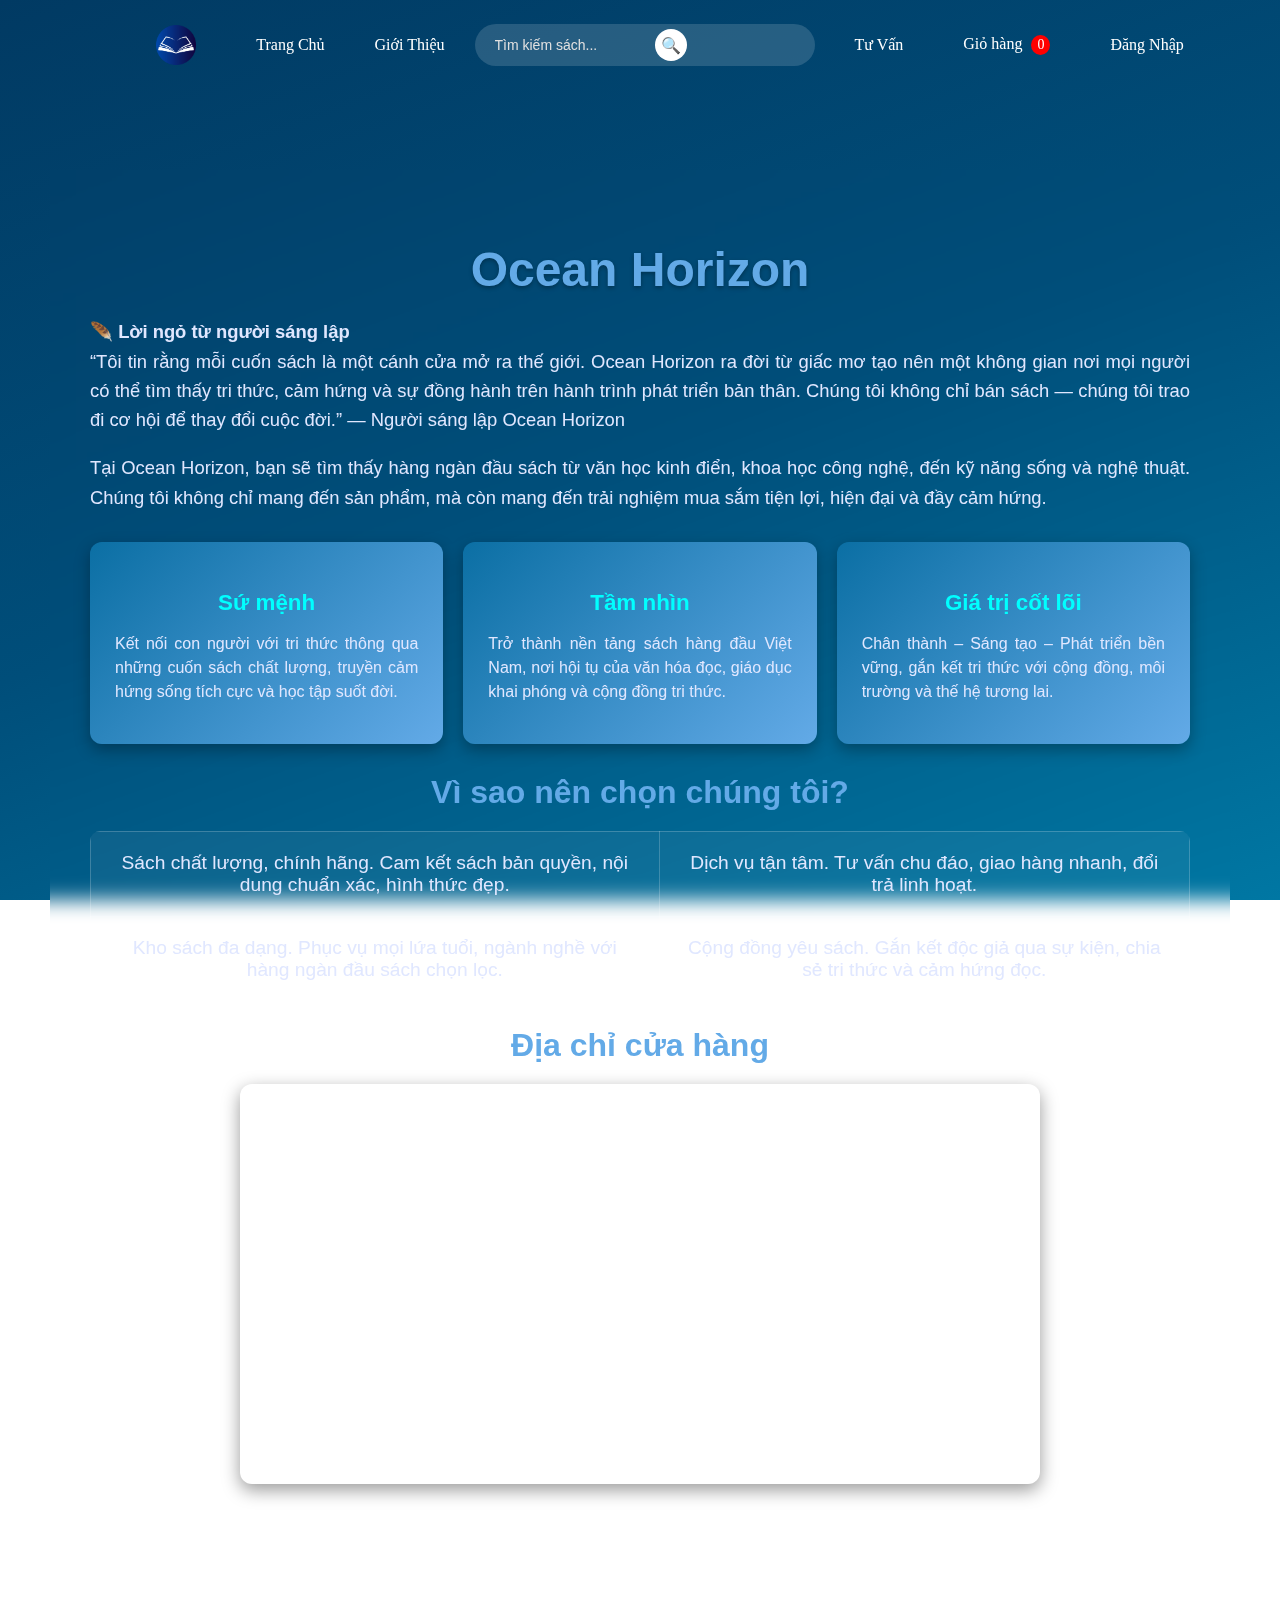
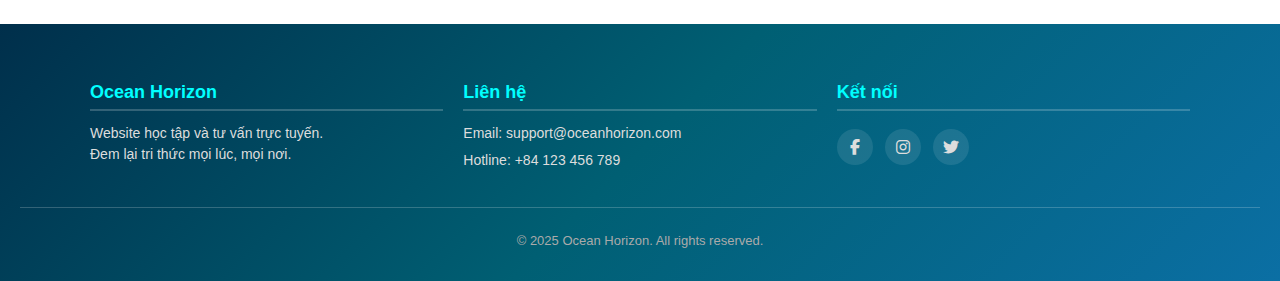
<file: about.html>
<!DOCTYPE html>
<html lang="vi">

<head>
  <meta charset="UTF-8">
  <meta name="viewport" content="width=device-width, initial-scale=1.0">
  <title>Giới thiệu - Ocean Horizon</title>
  <link rel="stylesheet" href="css/index.css">
  <link rel="icon" type="image/png" href="img/Ocean_Horizon_Website_Icon.png">
  <link rel="stylesheet" href="https://cdnjs.cloudflare.com/ajax/libs/font-awesome/6.5.0/css/all.min.css">
  <style>
    body {
      margin: 0;
      font-family: 'Segoe UI', Arial, sans-serif;
      background: linear-gradient(160deg, #013A63 0%, #004E7A 50%, #0077A3 100%);
      background-attachment: fixed;
      color: white;
    }

    /* Header */
    /* Reset mặc định cho link */
    header a {
      text-decoration: none;
      color: #ffffff;
      font-size: 16px;
      font-weight: 500;
      transition: all 0.3s ease;
      padding: 10px 20px;
      border-radius: 8px;
      font-family: 'Times New Roman', Times, serif;
    }

    /* Header */
    header {
      background: transparent;
      /* Ocean Horizon gradient */
      display: flex;
      justify-content: center;
      /* căn giữa các link */
      align-items: center;
      gap: 20px;
      /* khoảng cách giữa các link */
      padding: 15px 30px;
      position: sticky;
      /* bám trên cùng khi cuộn */
      top: 0;
      z-index: 1000;
    }

    /* Hiệu ứng hover */
    header a:hover {
      background-color: rgba(255, 255, 255, 0.2);
      transform: translateY(-2px);
    }

    /* Link đang active (ví dụ cho Trang Chủ) */
    header a.active {
      background-color: #ffffff;
      color: #0B6FA4;
      font-weight: 600;
    }

    /* Form tìm kiếm trong header */
    .search-box {
      display: flex;
      align-items: center;
      background: rgba(255, 255, 255, 0.15);
      border-radius: 25px;
      padding: 5px 10px;
    }

    .search-box input {
      border: none;
      outline: none;
      background: transparent;
      color: #fff;
      padding: 8px 10px;
      width: 150px;
      font-size: 14px;
    }

    .search-box input::placeholder {
      color: #e0e0e0;
    }

    .search-box button {
      background: #ffffff;
      border: none;
      border-radius: 50%;
      width: 32px;
      height: 32px;
      cursor: pointer;
      font-size: 16px;
      display: flex;
      align-items: center;
      justify-content: center;
      color: #0B6FA4;
      transition: 0.3s;
    }

    .search-box button:hover {
      background: #0B6FA4;
      color: #fff;
    }

    .logohd {
      height: 40px;
      /* Điều chỉnh kích thước logo */
      float: left;
      /* logo lệch trái */
    }


    /* Bubbles */
    .bubbles {
      position: fixed;
      bottom: 0;
      width: 100%;
      height: 100%;
      pointer-events: none;
      overflow: hidden;
      z-index: 0;
    }

    .bubbles span {
      position: absolute;
      bottom: -100px;
      width: 40px;
      height: 40px;
      background: rgba(255, 255, 255, 0.2);
      border-radius: 50%;
      animation: rise 15s infinite ease-in;
      animation-delay: calc(var(--i) * -2s);
    }

    @keyframes rise {
      0% {
        transform: translateY(0) scale(1);
        opacity: 1;
      }

      100% {
        transform: translateY(-110vh) scale(0.5);
        opacity: 0;
      }
    }

    .bubbles span:nth-child(1) {
      left: 10%;
      width: 20px;
      height: 20px;
      animation-duration: 12s;
    }

    .bubbles span:nth-child(2) {
      left: 20%;
      width: 25px;
      height: 25px;
      animation-duration: 10s;
    }

    .bubbles span:nth-child(3) {
      left: 30%;
      width: 15px;
      height: 15px;
      animation-duration: 8s;
    }

    .bubbles span:nth-child(4) {
      left: 40%;
      width: 40px;
      height: 40px;
      animation-duration: 14s;
    }

    .bubbles span:nth-child(5) {
      left: 50%;
      width: 30px;
      height: 30px;
      animation-duration: 11s;
    }

    .bubbles span:nth-child(6) {
      left: 60%;
      width: 20px;
      height: 20px;
      animation-duration: 9s;
    }

    .bubbles span:nth-child(7) {
      left: 70%;
      width: 35px;
      height: 35px;
      animation-duration: 13s;
    }

    .bubbles span:nth-child(8) {
      left: 80%;
      width: 25px;
      height: 25px;
      animation-duration: 10s;
    }

    .bubbles span:nth-child(9) {
      left: 90%;
      width: 15px;
      height: 15px;
      animation-duration: 7s;
    }

    .bubbles span:nth-child(10) {
      left: 95%;
      width: 30px;
      height: 30px;
      animation-duration: 12s;
    }

    /* About Section */
    .about-section {
      padding: 80px 20px;
      text-align: center;
      min-height: 100vh;
      display: flex;
      align-items: center;
    }

    .about-container {
      max-width: 1100px;
      margin: auto;
      padding: 40px;
      backdrop-filter: blur(10px);
      animation: fadeIn 1.5s ease-in-out;
    }

    .about-container h1 {
      font-size: 3rem;
      margin-bottom: 20px;
      color: #63aae7;
      text-shadow: 0 2px 4px rgba(0, 0, 0, 0.3);
      animation: slideDown 1s ease forwards;
    }

    .about-container h2 {
      font-size: 2rem;
      margin: 25px 0 10px;
      color: #63aae7;
      transition: color 0.3s ease;
    }

    .about-container h2:hover {
      color: #8bc4ff;
    }

    .about-container p {
      font-size: 1.15rem;
      line-height: 1.6;
      margin-bottom: 15px;
      text-align: justify;
      color: #e0e7ff;
      animation: fadeUp 1.2s ease-in-out;
    }

    .about-container ul {
      list-style: none;
      padding: 0;
      text-align: left;
      max-width: 600px;
      margin: 15px auto;
      animation: fadeUp 1.2s ease-in-out;
    }

    .about-container ul li {
      margin: 10px 0;
      font-size: 1.15rem;
      display: flex;
      align-items: center;
      gap: 10px;
      justify-content: flex-start;
      transition: transform 0.3s ease;
    }

    .about-container ul li:hover {
      transform: translateX(10px);
    }

    .about-container ul li::before {
      content: "✔️";
      font-size: 1.2rem;
    }

    /* Table Styling */
    .about-container table {
      width: 100%;
      /* full chiều rộng khung chứa */
      max-width: 9000px;
      /* tăng giới hạn tối đa (mặc định 800px) */
      margin: 20px auto;
      border-collapse: collapse;
      background: rgba(255, 255, 255, 0.05);
      border-radius: 10px;
      overflow: hidden;
      animation: fadeUp 1.2s ease-in-out;
    }

    .about-container table td {
      padding: 20px;
      /* tăng khoảng cách trong ô */
      font-size: 1.2rem;
      /* chữ to hơn */
      text-align: center;
      color: #e0e7ff;
      border: 1px solid rgba(255, 255, 255, 0.2);
    }


    .about-container table td:hover {
      background: rgba(255, 255, 255, 0.1);
      transition: background 0.3s ease;
    }

    /* Core Values */
    .core-values {
      display: grid;
      grid-template-columns: repeat(auto-fit, minmax(180px, 1fr));
      gap: 20px;
      margin: 25px 0;
      justify-items: center;
    }

    .value-box {
      background: linear-gradient(135deg, #0B6FA4, #63aae7);
      background-color: rgba(255, 255, 255, 0.1);
      backdrop-filter: blur(5px);
      padding: 20px;
      border-radius: 12px;
      font-size: 1.1rem;
      font-weight: 700;
      color: white;
      text-align: center;
      box-shadow: 0 6px 16px rgba(0, 0, 0, 0.3);
      transition: all 0.4s cubic-bezier(0.4, 0, 0.2, 1);
      opacity: 0;
      transform: translateY(30px);
      min-width: 180px;
    }

    .value-box p {
      font-size: 0.95rem;
      font-weight: 400;
      margin-top: 10px;
      line-height: 1.4;
      color: #e0e7ff;
    }

    .value-box.show {
      opacity: 1;
      transform: translateY(0);
      transition: all 0.6s cubic-bezier(0.4, 0, 0.2, 1);
    }

    .value-box:hover {
      transform: translateY(-5px) scale(1.05);
      background: linear-gradient(135deg, #63aae7, #8bc4ff);
      box-shadow: 0 8px 20px rgba(0, 0, 0, 0.4);
      color: #ffffff;
    }

    /* Image Placeholders */
    .image-placeholder {
      position: relative;
      width: 100%;
      max-width: 600px;
      height: 300px;
      margin: 20px auto;
      background: rgba(255, 255, 255, 0.15);
      border-radius: 12px;
      overflow: hidden;
      box-shadow: 0 4px 12px rgba(0, 0, 0, 0.3);
      transition: transform 0.3s ease;
    }

    .image-placeholder img {
      width: 100%;
      height: 100%;
      object-fit: cover;
      display: block;
    }

    .image-placeholder span {
      position: absolute;
      top: 50%;
      left: 50%;
      transform: translate(-50%, -50%);
      background: rgba(0, 0, 0, 0.5);
      color: white;
      padding: 8px 16px;
      border-radius: 6px;
      font-size: 1.2rem;
      font-weight: bold;
      text-align: center;
      z-index: 1;
    }

    .image-placeholder:hover {
      transform: scale(1.02);
    }

    .image-placeholder.small {
      max-width: 400px;
      height: 200px;
    }

    .image-placeholder.small span {
      font-size: 1rem;
      padding: 6px 12px;
    }

    /* Animations */
    @keyframes fadeIn {
      from {
        opacity: 0;
      }

      to {
        opacity: 1;
      }
    }

    @keyframes slideDown {
      from {
        transform: translateY(-40px);
        opacity: 0;
      }

      to {
        transform: translateY(0);
        opacity: 1;
      }
    }

    @keyframes fadeUp {
      from {
        transform: translateY(30px);
        opacity: 0;
      }

      to {
        transform: translateY(0);
        opacity: 1;
      }
    }

    /* Responsive */
    @media (max-width: 1024px) {
      header {
        flex-wrap: wrap;
        justify-content: space-between;
        padding: 10px 20px;
      }

      header a {
        font-size: 14px;
        padding: 8px 15px;
      }

      .search-box input {
        width: 120px;
      }

      .about-container {
        padding: 30px;
      }

      .about-container h1 {
        font-size: 2.8rem;
      }

      .about-container h2 {
        font-size: 1.8rem;
        margin: 20px 0 8px;
      }

      .about-container p {
        font-size: 1.1rem;
      }

      .about-container table td {
        font-size: 1rem;
        padding: 10px;
      }

      .image-placeholder {
        height: 250px;
      }

      .image-placeholder span {
        font-size: 1.1rem;
        padding: 6px 12px;
      }

      .image-placeholder.small {
        height: 180px;
      }

      .image-placeholder.small span {
        font-size: 0.9rem;
        padding: 5px 10px;
      }

      .value-box {
        font-size: 1rem;
        padding: 18px;
        min-width: 160px;
      }

      .value-box p {
        font-size: 0.9rem;
      }
    }

    @media (max-width: 768px) {
      header {
        flex-direction: column;
        gap: 10px;
      }

      .search-box {
        width: 100%;
        justify-content: center;
      }

      .search-box input {
        width: 70%;
      }

      .about-section {
        padding: 60px 15px;
      }

      .about-container h1 {
        font-size: 2.5rem;
      }

      .about-container h2 {
        font-size: 1.6rem;
        margin: 20px 0 8px;
      }

      .about-container p {
        font-size: 1rem;
        line-height: 1.5;
        margin-bottom: 12px;
      }

      .about-container ul {
        margin: 12px auto;
      }

      .about-container ul li {
        font-size: 1rem;
      }

      .about-container table {
        font-size: 0.9rem;
      }

      .about-container table td {
        padding: 8px;
      }

      .value-box {
        min-width: 140px;
        font-size: 0.95rem;
        padding: 15px;
      }

      .value-box p {
        font-size: 0.85rem;
      }

      .image-placeholder {
        height: 200px;
      }

      .image-placeholder span {
        font-size: 1rem;
        padding: 5px 10px;
      }

      .image-placeholder.small {
        height: 150px;
      }

      .image-placeholder.small span {
        font-size: 0.85rem;
        padding: 4px 8px;
      }

      .bubbles span {
        width: 15px !important;
        height: 15px !important;
        opacity: 0.6;
      }
    }

    @media (max-width: 480px) {
      .about-container h1 {
        font-size: 2rem;
      }

      .about-container h2 {
        font-size: 1.4rem;
        margin: 15px 0 6px;
      }

      .about-container p {
        font-size: 0.9rem;
        line-height: 1.4;
      }

      .about-container ul li {
        font-size: 0.9rem;
      }

      .about-container table td {
        font-size: 0.8rem;
        padding: 6px;
      }

      .value-box {
        min-width: 120px;
        font-size: 0.9rem;
        padding: 12px;
      }

      .value-box p {
        font-size: 0.8rem;
      }

      .image-placeholder {
        height: 150px;
      }

      .image-placeholder span {
        font-size: 0.9rem;
        padding: 4px 8px;
      }

      .image-placeholder.small {
        height: 120px;
      }

      .image-placeholder.small span {
        font-size: 0.8rem;
        padding: 3px 6px;
      }
    }

    /* Footer */
    .footer {
      background: linear-gradient(135deg, #002f4b, #005f73, #0b6fa4);
      color: #fff;
      padding: 40px 20px 20px;
      font-family: 'Segoe UI', Arial, sans-serif;
    }

    .footer-container {
      display: grid;
      grid-template-columns: repeat(auto-fit, minmax(220px, 1fr));
      gap: 20px;
      max-width: 1100px;
      margin: auto;
      text-align: left;
    }

    .footer-section h3 {
      margin-bottom: 12px;
      font-size: 18px;
      font-weight: bold;
      color: #0ff;
      border-bottom: 2px solid rgba(255, 255, 255, 0.2);
      padding-bottom: 6px;
    }

    .footer-section p,
    .footer-section a {
      font-size: 14px;
      color: #ddd;
      text-decoration: none;
      display: block;
      margin: 6px 0;
      line-height: 1.5;
      transition: color 0.3s, transform 0.3s;
    }

    .footer-section a:hover {
      color: #0ff;
      transform: translateX(5px);
    }

    .social-links {
      display: flex;
      gap: 12px;
      margin-top: 8px;
    }

    .social-links a {
      background: rgba(255, 255, 255, 0.1);
      width: 36px;
      height: 36px;
      border-radius: 50%;
      display: flex;
      align-items: center;
      justify-content: center;
      font-size: 16px;
      transition: all 0.3s ease;
    }

    .social-links a:hover {
      background: #0ff;
      color: #002f4b;
      transform: scale(1.1);
    }

    .mission-vision-values {
      display: grid;
      grid-template-columns: repeat(auto-fit, minmax(250px, 1fr));
      gap: 20px;
      margin: 30px 0;
    }

    .mvv-box {
      background: linear-gradient(135deg, #0B6FA4, #63aae7);
      padding: 25px;
      border-radius: 12px;
      color: #fff;
      text-align: center;
      box-shadow: 0 6px 16px rgba(0, 0, 0, 0.3);
      transition: transform 0.3s ease, background 0.3s ease;
    }

    .mvv-box h3 {
      margin-bottom: 12px;
      font-size: 1.4rem;
      color: #0ff;
    }

    .mvv-box p {
      font-size: 1rem;
      line-height: 1.5;
      color: #e0e7ff;
    }

    .mvv-box:hover {
      transform: translateY(-5px) scale(1.03);
      background: linear-gradient(135deg, #63aae7, #8bc4ff);
    }

    .map-container {
      margin: 20px auto;
      max-width: 800px;
      /* Giới hạn chiều rộng để cân đối với nội dung */
      border-radius: 12px;
      overflow: hidden;
      box-shadow: 0 6px 18px rgba(0, 0, 0, 0.4);
    }

    .map-container iframe {
      width: 100%;
      /* Tự co giãn theo khung */
      height: 400px;
      border: 0;
      display: block;
    }


    .footer-bottom {
      margin-top: 30px;
      text-align: center;
      border-top: 1px solid rgba(255, 255, 255, 0.2);
      padding-top: 12px;
      font-size: 13px;
      color: #aaa;
    }
  </style>
</head>

<body>
  <!-- Bubbles -->
  <div class="bubbles">
    <span></span><span></span><span></span><span></span><span></span>
    <span></span><span></span><span></span><span></span><span></span>
  </div>

  <!-- Header -->
  <header>
       <a href="index.html"><img src="img/Ocean_Horizon_Website_Icon.png" alt="Ocean Horizon Logo" class="logohd"></a> 
       <a href="index.html"> Trang Chủ</a>
         <!-- Dropdown -->
  <div class="dropdown">
    <a href="about.html" class="dropbtn">Giới Thiệu</a>
    <div class="dropdown-content">
      <a href="tuyendung.html">Tuyển Dụng</a>
    </div>
  </div>

        
<!-- Ô tìm kiếm -->
<form action="#" method="get" class="search-box" onsubmit="return false;">
  <input type="text" id="searchInput" placeholder="Tìm kiếm sách..." required>
  <button type="button" onclick="searchProducts()">🔍</button>
</form>
  <a href="contact.html">Tư Vấn</a>
     <a href="shop.html" class="cart-link">
  Giỏ hàng <span id="cart-count">0</span>
</a>

       <a href="login.html"> Đăng Nhập</a>

    </header>

  <!-- Nội dung -->
  <section class="about-section">
    <div class="about-container">
      <h1> Ocean Horizon</h1>
      <p>
        🪶 <strong>Lời ngỏ từ người sáng lập</strong><br>
        “Tôi tin rằng mỗi cuốn sách là một cánh cửa mở ra thế giới. Ocean Horizon ra đời từ giấc mơ tạo nên một không
        gian nơi mọi người có thể tìm thấy tri thức, cảm hứng và sự đồng hành trên hành trình phát triển bản thân. Chúng
        tôi không chỉ bán sách — chúng tôi trao đi cơ hội để thay đổi cuộc đời.” — Người sáng lập Ocean Horizon
      </p>
      <p>
        Tại Ocean Horizon, bạn sẽ tìm thấy hàng ngàn đầu sách từ văn học kinh điển, khoa học công nghệ, đến kỹ năng sống
        và nghệ thuật. Chúng tôi không chỉ mang đến sản phẩm, mà còn mang đến trải nghiệm mua sắm tiện lợi, hiện đại và
        đầy cảm hứng.
      </p>
      <div class="mission-vision-values">
        <div class="mvv-box">
          <h3> Sứ mệnh</h3>
          <p>Kết nối con người với tri thức thông qua những cuốn sách chất lượng, truyền cảm hứng sống tích cực và học
            tập suốt đời.</p>
        </div>
        <div class="mvv-box">
          <h3> Tầm nhìn</h3>
          <p>Trở thành nền tảng sách hàng đầu Việt Nam, nơi hội tụ của văn hóa đọc, giáo dục khai phóng và cộng đồng tri
            thức.</p>
        </div>
        <div class="mvv-box">
          <h3> Giá trị cốt lõi</h3>
          <p>Chân thành – Sáng tạo – Phát triển bền vững, gắn kết tri thức với cộng đồng, môi trường và thế hệ tương
            lai.</p>
        </div>
      </div>
      <h2> Vì sao nên chọn chúng tôi?</h2>
      <table>
        <tr>
          <td> Sách chất lượng, chính hãng. Cam kết sách bản quyền, nội dung chuẩn xác, hình thức đẹp.</td>
          <td> Dịch vụ tận tâm. Tư vấn chu đáo, giao hàng nhanh, đổi trả linh hoạt.</td>
        </tr>
        <tr>
          <td> Kho sách đa dạng. Phục vụ mọi lứa tuổi, ngành nghề với hàng ngàn đầu sách chọn lọc.</td>
          <td> Cộng đồng yêu sách. Gắn kết độc giả qua sự kiện, chia sẻ tri thức và cảm hứng đọc.</td>
        </tr>
      </table>

      <h2> Địa chỉ cửa hàng</h2>
      <div class="map-container">
        <iframe
          src="https://www.google.com/maps/embed?pb=!1m14!1m12!1m3!1d489.6382898535345!2d106.8564095716181!3d10.95534092998923!2m3!1f0!2f0!3f0!3m2!1i1024!2i768!4f13.1!5e0!3m2!1svi!2s!4v1758986211258!5m2!1svi!2s"
          width="600" height="450" style="border:0;" allowfullscreen="" loading="lazy"
          referrerpolicy="no-referrer-when-downgrade"></iframe>
      </div>

    </div>
  </section>

  <!-- Footer -->
  <footer class="footer">
    <div class="footer-container">
      <div class="footer-section">
        <h3>Ocean Horizon</h3>
        <p>Website học tập và tư vấn trực tuyến.<br>Đem lại tri thức mọi lúc, mọi nơi.</p>
      </div>
      <div class="footer-section">
        <h3>Liên hệ</h3>
        <p>Email: support@oceanhorizon.com</p>
        <p>Hotline: +84 123 456 789</p>
      </div>
      <div class="footer-section">
        <h3>Kết nối</h3>
        <div class="social-links">
          <a href="#"><i class="fab fa-facebook-f"></i></a>
          <a href="#"><i class="fab fa-instagram"></i></a>
          <a href="#"><i class="fab fa-twitter"></i></a>
        </div>
      </div>
    </div>
    <div class="footer-bottom">
      <p>&copy; 2025 Ocean Horizon. All rights reserved.</p>
    </div>
  </footer>

  <script>
    // Hiệu ứng hiện dần khi cuộn
    const values = document.querySelectorAll(".value-box");
    window.addEventListener("scroll", () => {
      values.forEach(box => {
        const rect = box.getBoundingClientRect();
        if (rect.top < window.innerHeight - 100) {
          box.classList.add("show");
        }
      });
    });

     // Cập nhật số lượng giỏ hàng từ localStorage
function updateCartCount() {
  const cartItems = JSON.parse(localStorage.getItem('cart')) || [];
  document.getElementById('cart-count').innerText = cartItems.length;
}

// Khi load trang, cập nhật số lượng
window.addEventListener('load', updateCartCount);

// Nếu bạn muốn thêm hiệu ứng phóng to khi số lượng tăng:
function animateCart() {
  const cartCount = document.getElementById('cart-count');
  cartCount.classList.add('bump');
  setTimeout(() => cartCount.classList.remove('bump'), 300);
}

// Khi thêm sản phẩm vào giỏ hàng
function addToCart(productName, price) {
  let cartItems = JSON.parse(localStorage.getItem('cart')) || [];
  cartItems.push({ name: productName, price: price });
  localStorage.setItem('cart', JSON.stringify(cartItems));
  updateCartCount();
  animateCart();
}

document.querySelectorAll('.heart-icon').forEach(heart => {
  heart.addEventListener('click', function () {
    this.classList.toggle('liked');
  });
});
  </script>
</body>

</html>
</file>
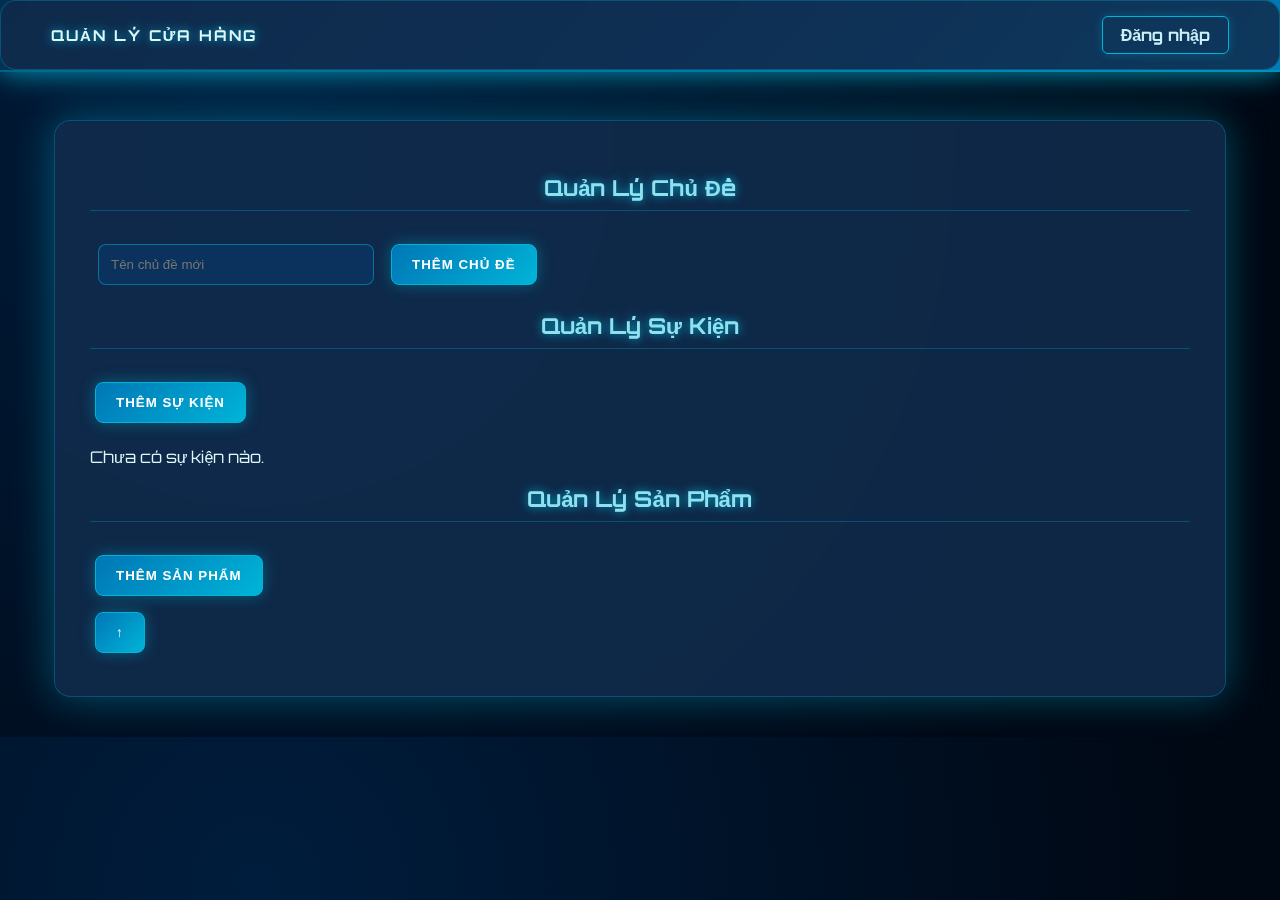
<file: admin.html>
<!DOCTYPE html>
<html lang="en">
<head>
<meta charset="UTF-8">
<meta name="viewport" content="width=device-width, initial-scale=1.0">
<title>Admin - Ocean Horizon</title>
<link rel="icon" type="image/png" href="img/Ocean_Horizon_Website_Icon.png">
<link rel="stylesheet" href="https://cdnjs.cloudflare.com/ajax/libs/font-awesome/6.5.2/css/all.min.css">
<style>
/* ===========================
🔥 OCEAN HORIZON ADMIN STYLE 🔥
Theme: Cyber Deep Ocean
=========================== */

@import url('https://fonts.googleapis.com/css2?family=Orbitron:wght@500;700&display=swap');

body {
  font-family: 'Orbitron', Arial, sans-serif;
  margin: 0;
  padding: 0;
  background: radial-gradient(circle at 20% 20%, #001d3d, #000814 80%);
  color: #E0F7FA;
  overflow-x: hidden;
}

/* --- HEADER --- */
header {
  position: fixed;
  top: 0;
  left: 0;
  width: 100%;
  background: linear-gradient(135deg, #001F3F, #003B6F, #0077B6);
  color: #E0F7FA;
  box-shadow: 0 0 25px rgba(0,180,216,0.6);
  border-bottom: 2px solid rgba(0,180,216,0.4);
  z-index: 1000;
}

header .container {
  max-width: 1200px; /* tùy chỉnh, 1000–1300 là hợp lý */
  margin: 0 auto;    /* căn giữa */
  padding: 15px 50px;
  display: flex;
  align-items: center;
  justify-content: space-between;
}



@keyframes glowHeader {
  0% { box-shadow: 0 0 15px #0077B6; }
  100% { box-shadow: 0 0 30px #00B4D8; }
}

header h1 {
  margin: 0;
  font-size: 15px;
  font-weight: 700;
  letter-spacing: 2px;
  text-transform: uppercase;
  text-shadow: 0 0 10px #00B4D8;
}

header a {
  color: #CAF0F8;
  font-weight: bold;
  text-decoration: none;
  padding: 8px 18px;
  border: 1px solid #00B4D8;
  border-radius: 6px;
  transition: 0.3s;
  box-shadow: 0 0 10px rgba(0,180,216,0.3);
}
header a:hover {
  background: #00B4D8;
  color: #001F3F;
  box-shadow: 0 0 20px #00B4D8;
}

/* --- MAIN CONTAINER --- */
.container {
  max-width: 1100px;
  margin: 120px auto 40px auto;
  padding: 35px;
  background: rgba(17, 45, 78, 0.85);
  border-radius: 16px;
  box-shadow: 0 0 40px rgba(0,180,216,0.4);
  backdrop-filter: blur(10px);
  border: 1px solid rgba(0,180,216,0.3);
  animation: fadeIn 1s ease-in-out;
}

@keyframes fadeIn {
  from { opacity: 0; transform: translateY(20px); }
  to { opacity: 1; transform: translateY(0); }
}

/* --- SECTION TITLES --- */
h2 {
  text-align: center;
  font-size: 22px;
  color: #90E0EF;
  text-shadow: 0 0 10px #00B4D8;
  border-bottom: 1px solid rgba(0,180,216,0.3);
  padding-bottom: 8px;
  margin-bottom: 25px;
}

/* --- FORM ELEMENTS --- */
input, select {
  padding: 12px;
  margin: 8px;
  width: 250px;
  border: 1px solid rgba(0,180,216,0.5);
  border-radius: 8px;
  background: rgba(10, 52, 96, 0.9);
  color: #E0F7FA;
  transition: 0.3s;
}
input:focus, select:focus {
  outline: none;
  border-color: #00B4D8;
  box-shadow: 0 0 15px #00B4D8;
  background: rgba(14, 68, 128, 1);
}

/* --- BUTTONS --- */
button {
  padding: 12px 20px;
  margin: 8px 5px;
  border: 1px solid #00B4D8;
  border-radius: 8px;
  background: linear-gradient(135deg, #0077B6, #00B4D8);
  color: white;
  cursor: pointer;
  font-weight: 700;
  letter-spacing: 1px;
  text-transform: uppercase;
  transition: all 0.3s ease;
  box-shadow: 0 0 15px rgba(0,180,216,0.4);
}
button:hover {
  background: linear-gradient(135deg, #00B4D8, #90E0EF);
  color: #001F3F;
  transform: translateY(-3px);
  box-shadow: 0 0 25px #00B4D8;
}

/* --- CATEGORY LIST --- */
ul {
  list-style: none;
  padding: 0;
}
li {
  margin: 8px 0;
  padding: 10px 14px;
  background: rgba(27, 58, 87, 0.9);
  border-radius: 8px;
  color: #E0F7FA;
  display: flex;
  justify-content: space-between;
  align-items: center;
  box-shadow: 0 0 10px rgba(0,180,216,0.3);
  transition: 0.3s;
}
li:hover {
  background: rgba(30, 70, 110, 1);
  box-shadow: 0 0 20px rgba(0,180,216,0.5);
}

/* --- PRODUCT ITEM --- */
.admin-product {
  display: flex;
  align-items: center;
  background: rgba(18, 40, 70, 0.9);
  margin-bottom: 15px;
  padding: 14px;
  border-radius: 10px;
  border: 1px solid rgba(0,180,216,0.3);
  box-shadow: 0 0 20px rgba(0,180,216,0.3);
  transition: 0.3s;
}
.admin-product:hover {
  transform: scale(1.02);
  box-shadow: 0 0 25px rgba(0,180,216,0.5);
}
.admin-product img {
  width: 70px;
  height: 70px;
  object-fit: cover;
  margin-right: 15px;
  border-radius: 8px;
  border: 2px solid #00B4D8;
  box-shadow: 0 0 10px #00B4D8;
}
.product-name {
  color: #E0F7FA;
  font-weight: bold;
  flex: 1;
  text-shadow: 0 0 6px #00B4D8;
}

/* --- MODAL --- */
.modal {
  display: none;
  position: fixed;
  top:0; left:0;
  width:100%; height:100%;
  background: rgba(0,0,0,0.8);
  justify-content: center;
  align-items: center;
  backdrop-filter: blur(6px);
  z-index: 2000;
}
.modal-content {
  background: rgba(17, 45, 78, 0.95);
  padding: 30px;
  border-radius: 12px;
  width: 420px;
  position: relative;
  border: 1px solid #00B4D8;
  box-shadow: 0 0 40px rgba(0,180,216,0.6);
  animation: modalPop 0.4s ease;
}
@keyframes modalPop {
  from { transform: scale(0.9); opacity: 0; }
  to { transform: scale(1); opacity: 1; }
}
.modal-content h3 {
  text-align: center;
  font-weight: bold;
  font-size: 22px;
  color: #00B4D8;
  text-shadow: 0 0 15px #00B4D8;
}
.close-btn {
  position: absolute;
  top: 10px;
  right: 15px;
  cursor: pointer;
  font-size: 24px;
  color: #90E0EF;
  transition: 0.3s;
}
.close-btn:hover {
  color: #00B4D8;
  transform: rotate(90deg);
}

/* --- SCROLLBAR CUSTOM --- */
::-webkit-scrollbar {
  width: 10px;
}
::-webkit-scrollbar-track {
  background: #001d3d;
}
::-webkit-scrollbar-thumb {
  background: linear-gradient(#00B4D8, #0077B6);
  border-radius: 5px;
}
::-webkit-scrollbar-thumb:hover {
  background: linear-gradient(#00E0FF, #0096C7);
}
.user-menu {
  position: absolute;
  right: 150px;        /* tăng từ 30px → 80px cho lệch trái hơn */
  top: 50%;
  transform: translateY(-50%);
  display: flex;
  align-items: center;
  gap: 10px;
  cursor: pointer;
  color: #fff;
  font-weight: bold;
  z-index: 1100;
}


.username {
  color: #90E0EF;
  font-weight: bold;
  cursor: pointer;
  padding: 8px 15px;
  border: 1px solid rgba(0,180,216,0.5);
  border-radius: 6px;
  background: linear-gradient(135deg, #002b5c, #004b8d);
  box-shadow: 0 0 10px rgba(0,180,216,0.5);
  transition: all 0.3s;

}

.username:hover {
  background: #00B4D8;
  color: white;
  box-shadow: 0 0 20px #00B4D8;
}

.dropdown-user {
  display: none;
  position: absolute;
  right: 0;
  top: 110%;
  background: #002b5c;
  border-radius: 8px;
  box-shadow: 0 4px 15px rgba(0,0,0,0.5);
  overflow: hidden;
  z-index: 999;
  min-width: 180px; /* tăng từ 150 → 180 để không bị cắt chữ */
}


.dropdown-user a {
  display: block;
  padding: 10px 15px;
  color: #E0F7FA;
  text-decoration: none;
  transition: background 0.3s;
}

.dropdown-user a:hover {
  background: #00B4D8;
  color: white;
}

.dropdown-user.show {
  display: block;
}

/* Popup hồ sơ */
.profile-popup {
  position: fixed;
  top: 0; left: 0;
  width: 100%; height: 100%;
  background: rgba(0, 0, 0, 0.7);
  display: none;
  justify-content: center;
  align-items: center;
  z-index: 9999;
}

.profile-popup .popup-content {
  background: radial-gradient(circle at top, #002855, #001d3d);
  border: 2px solid #00b4d8;
  box-shadow: 0 0 30px #00b4d8;
  padding: 25px 35px;
  border-radius: 15px;
  text-align: center;
  color: #E0F7FA;
  animation: fadeIn 0.3s ease;
}

.profile-popup img {
  width: 120px;
  height: 120px;
  border-radius: 50%;
  border: 3px solid #00B4D8;
  margin-bottom: 15px;
}

@keyframes fadeIn {
  from { opacity: 0; transform: scale(0.8); }
  to { opacity: 1; transform: scale(1); }
}


/* =======================
🎆 EVENT POPUP STYLE 🎆
======================= */

#eventPopup .modal-content {
  background: rgba(17, 45, 78, 0.95); /* màu nền đồng bộ với container */
  border: 2px solid #00B4D8;
  box-shadow: 0 0 40px rgba(0,180,216,0.6);
  padding: 30px;
  border-radius: 16px;
  width: 420px;
  max-width: 90%;
  position: relative;
  animation: modalPop 0.4s ease;
  display: flex;
  flex-direction: column;
  gap: 12px;
  color: #E0F7FA;
  font-family: 'Orbitron', sans-serif;
}

#eventPopup h3 {
  text-align: center;
  font-size: 22px;
  font-weight: bold;
  color: #00B4D8;
  text-shadow: 0 0 15px #00B4D8;
  margin-bottom: 15px;
}

/* Close button */
#eventPopup .close-btn {
  position: absolute;
  top: 12px;
  right: 18px;
  font-size: 26px;
  color: #90E0EF;
  cursor: pointer;
  transition: 0.3s;
}

#eventPopup .close-btn:hover {
  color: #00B4D8;
  transform: rotate(90deg);
}

/* Inputs và labels */
#eventPopup input[type="text"],
#eventPopup input[type="date"] {
  width: 90%;
  padding: 10px 12px;
  border-radius: 8px;
  border: 1px solid rgba(0,180,216,0.5);
  background: rgba(10,52,96,0.9);
  color: #E0F7FA;
  transition: 0.3s;
}

#eventPopup input::placeholder {
  color: #b0e0f0;
}

#eventPopup input:focus {
  outline: none;
  border-color: #00B4D8;
  box-shadow: 0 0 15px #00B4D8;
  background: rgba(14,68,128,1);
}

#eventPopup label {
  font-weight: 500;
  color: #90E0EF;
  margin-top: 8px;
}

/* Book select list */
#eventPopup #bookSelectList {
  max-height: 150px;
  overflow-y: auto;
  background: rgba(10,52,96,0.6);
  padding: 10px;
  border-radius: 8px;
  border: 1px solid rgba(0,180,216,0.3);
  display: flex;
  flex-direction: column;
  gap: 6px;
}

/* Scrollbar cho danh sách sách */
#eventPopup #bookSelectList::-webkit-scrollbar {
  width: 10px;
}
#eventPopup #bookSelectList::-webkit-scrollbar-track {
  background: #001d3d;
}
#eventPopup #bookSelectList::-webkit-scrollbar-thumb {
  background: linear-gradient(#00B4D8, #0077B6);
  border-radius: 5px;
}
#eventPopup #bookSelectList::-webkit-scrollbar-thumb:hover {
  background: linear-gradient(#00E0FF, #0096C7);
}

/* Checkbox + img + label - SỬA ĐỂ THẲNG HÀNG */
#eventPopup #bookSelectList label {
  display: flex;
  align-items: center;
  width: 100%; /* Đảm bảo label chiếm hết chiều rộng */
  padding: 8px 12px; /* Tăng padding để đều hơn */
  border-radius: 6px;
  transition: background 0.2s;
  box-sizing: border-box; /* Để padding không làm lệch kích thước */
}

#eventPopup #bookSelectList label:hover {
  background: rgba(0,180,216,0.2);
}

/* Checkbox: Cố định vị trí và kích thước */
#eventPopup #bookSelectList input[type="checkbox"] {
  flex-shrink: 0; /* Không co lại */
  margin-right: 10px; /* Khoảng cách cố định */
  width: 16px; /* Kích thước checkbox cố định */
  height: 16px;
  accent-color: #00B4D8; /* Màu checkbox khi checked */
}

/* Img: Cố định vị trí và kích thước */
#eventPopup #bookSelectList img {
  flex-shrink: 0; /* Không co lại */
  width: 40px;
  height: 40px;
  border-radius: 5px;
  margin-right: 10px; /* Khoảng cách cố định */
  object-fit: cover; /* Để ảnh không bị méo */
}

/* Span (tên sách): Linh hoạt nhưng giới hạn để tránh lệch hàng */
#eventPopup #bookSelectList span {
  flex: 1; /* Chiếm hết không gian còn lại */
  white-space: nowrap; /* Không xuống dòng */
  overflow: hidden; /* Ẩn phần thừa */
  text-overflow: ellipsis; /* Thêm dấu ... nếu quá dài */
  font-size: 14px; /* Kích thước chữ nhỏ hơn để vừa */
}

/* Nút lưu sự kiện */
#eventPopup button#saveEventBtn {
  padding: 12px;
  border-radius: 8px;
  border: 1px solid #00B4D8;
  background: linear-gradient(135deg, #0077B6, #00B4D8);
  color: #fff;
  font-weight: bold;
  text-transform: uppercase;
  cursor: pointer;
  transition: all 0.3s ease;
  box-shadow: 0 0 15px rgba(0,180,216,0.4);
  margin-top: 10px;
}

#eventPopup button#saveEventBtn:hover {
  background: linear-gradient(135deg, #00B4D8, #90E0EF);
  color: #001F3F;
  transform: translateY(-2px);
  box-shadow: 0 0 25px #00B4D8;
}
/* Hiệu ứng sách rực cháy */
.book-on-fire {
  position: relative;
  animation: fireGlow 2s ease-in-out infinite alternate;
  transform-origin: center;
}

@keyframes fireGlow {
  0% {
    box-shadow: 0 0 10px #ff6b00, 0 0 20px #ff8c00, 0 0 30px #ff4500;
    transform: scale(1);
  }
  100% {
    box-shadow: 0 0 20px #ff8c00, 0 0 40px #ff4500, 0 0 60px #ff0000;
    transform: scale(1.05);
  }
}

/* Lửa bùng cháy */
.fire-particles {
  position: absolute;
  top: -5px;
  left: 50%;
  transform: translateX(-50%);
  width: 100%;
  height: 20px;
  pointer-events: none;
}

.fire-particle {
  position: absolute;
  width: 4px;
  height: 4px;
  background: #ff4500;
  border-radius: 50%;
  animation: fireRise 1.5s ease-out infinite;
}

@keyframes fireRise {
  0% {
    transform: translateY(0) scale(1);
    opacity: 1;
  }
  100% {
    transform: translateY(-30px) scale(0);
    opacity: 0;
  }
}
</style>
</head>
<body>
<script src="js/admin.js" defer></script>

<header>
  <div class="container">
    <h1>QUẢN LÝ CỬA HÀNG</h1>
    <a href="login.html" id="loginLink">Đăng nhập</a>
  </div>
</header>
</div>
 

<div class="container">

  <!-- Quản lý chủ đề -->
  <section id="categoryManager">
    <h2>Quản Lý Chủ Đề</h2>
    <input type="text" id="newCategoryName" placeholder="Tên chủ đề mới">
    <button id="addCategoryBtn">Thêm Chủ Đề</button>
    <ul id="categoryList"></ul>
  </section>

<!-- Quản lý sự kiện -->
<section id="eventManager">
  <h2>Quản Lý Sự Kiện</h2>
  <button id="addEventBtn">Thêm Sự Kiện</button>
  <div id="eventList"></div>
</section>

  <!-- Quản lý sản phẩm -->
  <section id="productManager">
    <h2>Quản Lý Sản Phẩm</h2>
    <button id="addProductBtn">Thêm Sản Phẩm</button>
    <div id="adminProductList"></div>
  </section>



<!-- Popup Thêm/Sửa sản phẩm -->
<div id="productPopup" class="modal">
  <div class="modal-content">
    <span class="close-btn">&times;</span>
    <h3 id="popupTitle">Thêm Sản Phẩm</h3>
    <select id="productCategory"></select>
    <input type="text" id="productName" placeholder="Tên sản phẩm">
    <input type="text" id="productPrice" placeholder="Giá">
    <input type="text" id="productOldPrice" placeholder="Giá cũ (nếu có)">
    <input type="text" id="productPublisher" placeholder="Nhà xuất bản">
    <input type="text" id="productYear" placeholder="Năm xuất bản">
    <input type="text" id="productDescription" placeholder="Mô tả sản phẩm">
    <input type="file" id="productImage" accept="image/*">
    <button id="saveProductBtn">Lưu</button>
  </div>



</div>

  <!-- Popup Thêm/Sửa Sự Kiện -->
<div id="eventPopup" class="modal">
  <div class="modal-content">
    <span class="close-btn" id="closeEventPopup">&times;</span>
    <h3 id="eventPopupTitle">Thêm Sự Kiện</h3>
    <input type="text" id="eventTitle" placeholder="Tên sự kiện">
    <label>Bắt đầu:</label>
    <input type="date" id="eventStartDate">
    <label>Kết thúc:</label>
    <input type="date" id="eventEndDate">
    <label>Chọn sách trưng bày:</label>
    <div id="bookSelectList" style="max-height:150px; overflow:auto; background:rgba(10,52,96,0.5); padding:10px; border-radius:8px;"></div>
    <button id="saveEventBtn">Lưu Sự Kiện</button>
  </div>


</div>
<!-- Nút Lên Đầu Trang -->
<button id="scrollTopBtn" title="Lên đầu trang">↑</button>

<script>
let sections = JSON.parse(localStorage.getItem("sections")) || {};
let products = JSON.parse(localStorage.getItem("products")) || [];
let editIndex = null;

// --- Chủ đề ---
function renderCategoryList() {
  const ul = document.getElementById("categoryList");
  ul.innerHTML = '';
  Object.keys(sections).forEach(cat => {
    const li = document.createElement("li");
    li.innerHTML = `
      ${cat} 
      <button onclick="deleteCategory('${cat}')">Xóa</button>
    `;
    ul.appendChild(li);
  });
}

document.getElementById("addCategoryBtn").addEventListener("click", () => {
  const name = document.getElementById("newCategoryName").value.trim();
  if(!name) return alert("Nhập tên chủ đề!");
  if(!sections[name]) sections[name] = [];
  localStorage.setItem("sections", JSON.stringify(sections));
  document.getElementById("newCategoryName").value = '';
  renderCategoryList();
  renderCategoryOptions();
});

function deleteCategory(name) {
  if(confirm(`Xóa chủ đề "${name}" và tất cả sản phẩm trong đó?`)) {
    delete sections[name];
    localStorage.setItem("sections", JSON.stringify(sections));
    renderCategoryList();
    renderAdminProducts();
    renderCategoryOptions();
  }
}

// --- Sản phẩm ---
const popup = document.getElementById("productPopup");
const addBtn = document.getElementById("addProductBtn");
const closeBtn = popup.querySelector(".close-btn");
const saveBtn = document.getElementById("saveProductBtn");
const adminList = document.getElementById("adminProductList");

addBtn.addEventListener("click", () => {
  editIndex = null;
  popup.style.display = "flex";
  popup.querySelector("#popupTitle").innerText = "Thêm Sản Phẩm";
  popup.querySelectorAll("input").forEach(input => input.value = '');
  renderCategoryOptions();
});

closeBtn.addEventListener("click", () => popup.style.display = "none");

function renderCategoryOptions() {
  const select = document.getElementById("productCategory");
  select.innerHTML = '';
  select.innerHTML = '<option value="">Chọn chủ đề</option>';
  Object.keys(sections).forEach(cat => {
    const opt = document.createElement("option");
    opt.value = cat; opt.textContent = cat;
    select.appendChild(opt);
  });
}

saveBtn.addEventListener("click", () => {
  const category = document.getElementById("productCategory").value;
  const name = document.getElementById("productName").value.trim();
  const price = document.getElementById("productPrice").value.trim();
  const oldPrice = document.getElementById("productOldPrice").value.trim();
  const publisher = document.getElementById("productPublisher").value.trim();
  const year = document.getElementById("productYear").value.trim();
  const fileInput = document.getElementById("productImage");
const description = document.getElementById("productDescription").value.trim();
  if(!category || !name || !price) return alert("Điền đầy đủ thông tin!");

  // lấy đường dẫn ảnh (nếu có upload)
  let imgPath = editIndex!==null ? products[editIndex].image : "";
  if (fileInput.files[0]) {
    imgPath = `img/${fileInput.files[0].name}`;
  }

  saveProduct(imgPath);

  function saveProduct(imgSrc) {
    const newProduct = {
  id: editIndex!==null ? products[editIndex].id : Date.now().toString(),
  name,
  price,
  oldPrice,
  publisher,
  year,
  image: imgSrc,
  description,  // thêm dòng này
  stock: true,
  category
};

    if(editIndex!==null) {
      const oldCat = products[editIndex].category;
      sections[oldCat] = sections[oldCat].filter(p => p.id!==newProduct.id);
      products[editIndex] = newProduct;
    } else products.push(newProduct);

    if(!sections[category]) sections[category] = [];
    const idx = sections[category].findIndex(p=>p.id===newProduct.id);
    if(idx>=0) sections[category][idx] = newProduct;
    else sections[category].push(newProduct);

    localStorage.setItem("products", JSON.stringify(products));
    localStorage.setItem("sections", JSON.stringify(sections));
    popup.style.display = "none";
    renderAdminProducts();
    renderCategoryList();
  }
});

function renderAdminProducts() {
  adminList.innerHTML = '';
  products.forEach(p => {
    const div = document.createElement("div");
    div.className = "admin-product";
   div.innerHTML = `
  <img src="${p.image}" alt="${p.name}">
  <span class="product-name">${p.name} (${p.category}) - ${p.price}đ</span>
  <p style="font-size:13px; color:#CAF0F8;">${p.description}</p>
  <button onclick="editProduct('${p.category}','${p.id}')">Sửa</button>
  <button onclick="deleteProductById('${p.id}')">Xóa</button>
`;

    adminList.appendChild(div);
  });
}

// --- Xóa sản phẩm ---
function deleteProductById(id){
  if(confirm("Bạn có chắc muốn xóa sản phẩm này?")){
    const prodIndex = products.findIndex(p => p.id===id);
    if(prodIndex >=0){
      const cat = products[prodIndex].category;
      products.splice(prodIndex,1);
      // Kiểm tra sections[cat] trước khi filter
      if(sections[cat]) {
        sections[cat] = sections[cat].filter(p=>p.id!==id);
      }
      localStorage.setItem("products", JSON.stringify(products));
      localStorage.setItem("sections", JSON.stringify(sections));
      renderAdminProducts();
      renderCategoryList();
    }
  }
}

function editProduct(cat, id) {
  const idx = products.findIndex(p => p.id === id);
  if (idx < 0) return;
  editIndex = idx;
  const p = products[idx];
  
  popup.style.display = "flex";
  popup.querySelector("#popupTitle").innerText = "Sửa Sản Phẩm";

  // 1. Render tất cả chủ đề trước
  renderCategoryOptions();

  // 2. Chọn chủ đề hiện tại
  document.getElementById("productCategory").value = cat;

  // 3. Điền thông tin sản phẩm
  document.getElementById("productName").value = p.name;
  document.getElementById("productPrice").value = p.price;
  document.getElementById("productOldPrice").value = p.oldPrice;
  document.getElementById("productPublisher").value = p.publisher;
  document.getElementById("productYear").value = p.year;
  document.getElementById("productDescription").value = p.description || ''; // điền mô tả
  document.getElementById("productImage").value = ''; // ảnh không thể set được
}



function toggleStock(cat,i){
  sections[cat][i].stock = !sections[cat][i].stock;
  localStorage.setItem("sections", JSON.stringify(sections));
  renderAdminProducts();
}


let events = JSON.parse(localStorage.getItem("events")) || [];
let eventEditIndex = null;

// === Mở popup thêm sự kiện ===
const eventPopup = document.getElementById("eventPopup");
const openEventPopupBtn = document.getElementById("addEventBtn");
const closeEventPopupBtn = document.getElementById("closeEventPopup");
const saveEventBtn = document.getElementById("saveEventBtn");

openEventPopupBtn.addEventListener("click", () => {
  eventEditIndex = null;
  document.getElementById("eventPopupTitle").innerText = "Thêm Sự Kiện";
  document.getElementById("eventTitle").value = "";
  document.getElementById("eventStartDate").value = "";
  document.getElementById("eventEndDate").value = "";
  renderBookSelectList();
  eventPopup.style.display = "flex";
});

closeEventPopupBtn.addEventListener("click", () => {
  eventPopup.style.display = "none";
});

// === Hiển thị danh sách sách có thể chọn ===
function renderBookSelectList(selected = []) {
  const list = document.getElementById("bookSelectList");
  list.innerHTML = products.map(p => `
    <label>
      <input type="checkbox" value="${p.id}" ${selected.includes(p.id) ? "checked" : ""}>
      <img src="${p.image}" alt="${p.name}">
      <span>${p.name}</span>
    </label>
  `).join("");
}

// === Lưu hoặc cập nhật sự kiện ===
saveEventBtn.addEventListener("click", () => {
  const title = document.getElementById("eventTitle").value.trim();
  const startDate = document.getElementById("eventStartDate").value;
  const endDate = document.getElementById("eventEndDate").value;
  const selectedBooks = [...document.querySelectorAll("#bookSelectList input:checked")].map(i => i.value);

  if (!title || !startDate || !endDate) return alert("⚠️ Vui lòng nhập đầy đủ thông tin!");
  if (new Date(startDate) > new Date(endDate)) return alert("⚠️ Ngày bắt đầu không thể sau ngày kết thúc!");
  if (selectedBooks.length === 0) return alert("⚠️ Hãy chọn ít nhất 1 cuốn sách!");

  const newEvent = {
    id: eventEditIndex !== null ? events[eventEditIndex].id : Date.now(),
    title,
    startDate,
    endDate,
    books: selectedBooks
  };

  if (eventEditIndex !== null) events[eventEditIndex] = newEvent;
  else events.push(newEvent);

  localStorage.setItem("events", JSON.stringify(events));
  renderEventList();
  eventPopup.style.display = "none";
});

// === Hiển thị danh sách sự kiện ===
function renderEventList() {
  const container = document.getElementById("eventList");
  if (events.length === 0) {
    container.innerHTML = "<p>Chưa có sự kiện nào.</p>";
    return;
  }

  container.innerHTML = events.map((e, i) => `
    <div class="admin-product">
      <span class="product-name">${e.title}</span>
      <span>Từ: ${e.startDate} - Đến: ${e.endDate}</span>
      <div>
        <button onclick="editEvent(${i})">Sửa</button>
        <button onclick="deleteEvent(${i})">Xóa</button>
      </div>
    </div>
  `).join("");
}

// === Sửa sự kiện ===
function editEvent(i) {
  const e = events[i];
  eventEditIndex = i;
  document.getElementById("eventPopupTitle").innerText = "Sửa Sự Kiện";
  document.getElementById("eventTitle").value = e.title;
  document.getElementById("eventStartDate").value = e.startDate;
  document.getElementById("eventEndDate").value = e.endDate;
  renderBookSelectList(e.books);
  eventPopup.style.display = "flex";
}

// === Xóa sự kiện ===
function deleteEvent(i) {
  if (confirm("❌ Bạn có chắc muốn xóa sự kiện này không?")) {
    events.splice(i, 1);
    localStorage.setItem("events", JSON.stringify(events));
    renderEventList();
  }
}

// === Gọi render ban đầu ===
renderEventList();

// Khởi tạo
renderCategoryList();
renderAdminProducts();
</script>
</body>
</html>
</file>
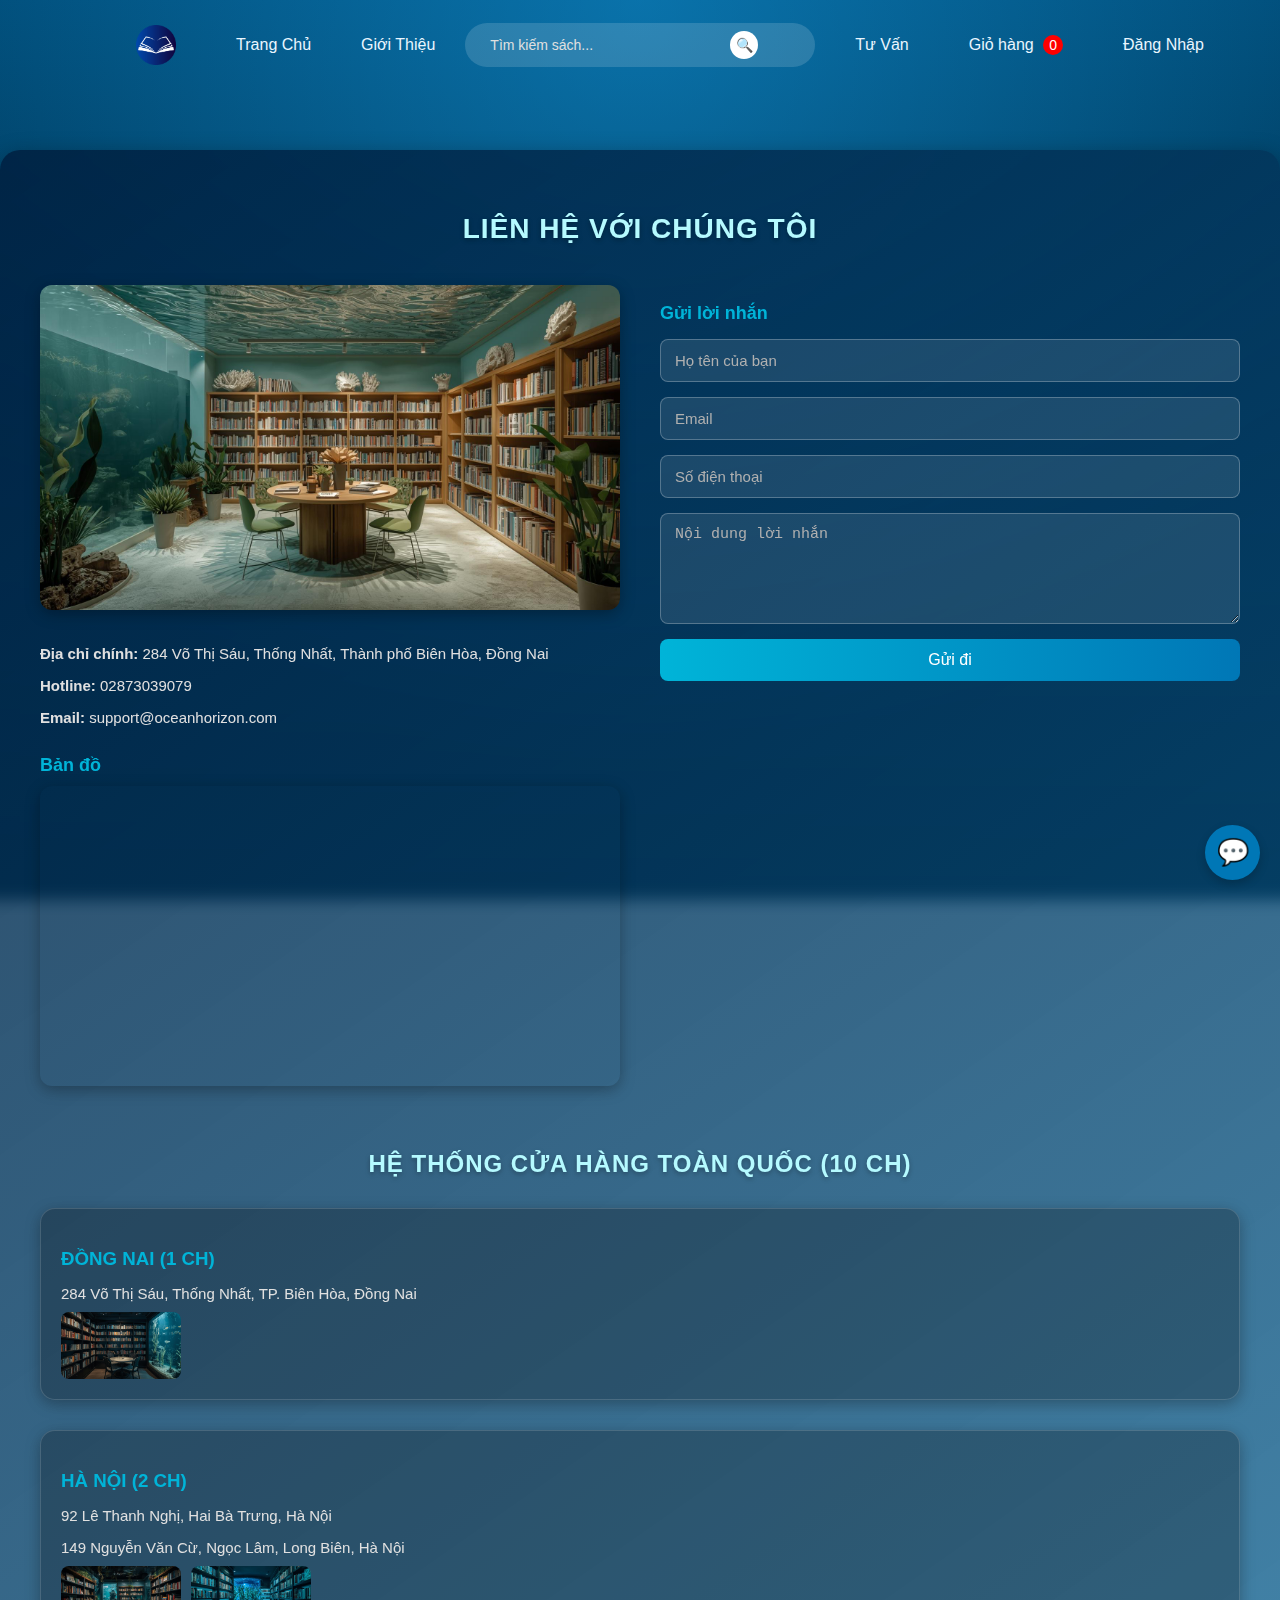
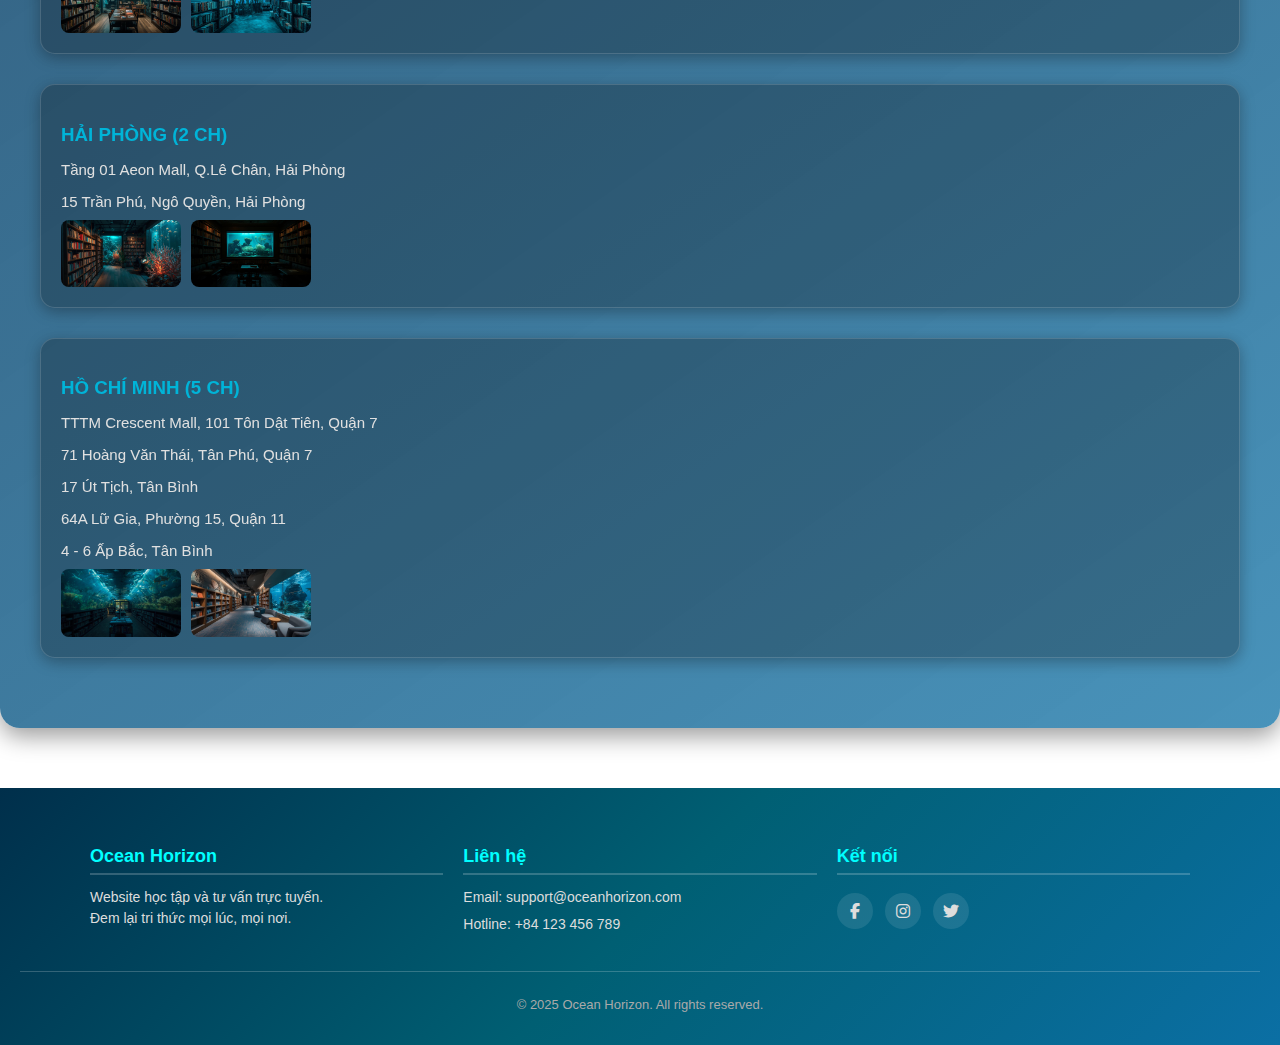
<file: contact.html>
<!DOCTYPE html>
<html lang="en">
  <head>
    <meta charset="UTF-8" />
    <meta name="viewport" content="width=device-width, initial-scale=1.0" />
    <title>Ocean Horizon</title>

    <link rel="stylesheet" href="css/index.css" />
    <link rel="stylesheet" href="css//lienhe.css" />
    <link
      rel="icon"
      type="image/png"
      href="img/Ocean_Horizon_Website_Icon.png"
    />
    <link
      rel="stylesheet"
      href="https://cdnjs.cloudflare.com/ajax/libs/font-awesome/6.5.0/css/all.min.css"
    />
  </head>

  <body>
    <!-- Phần đầu trang -->
    <header>
      <a href="index.html"
        ><img
          src="img/Ocean_Horizon_Website_Icon.png"
          alt="Ocean Horizon Logo"
          class="logohd"
      /></a>
      <a href="index.html"> Trang Chủ</a>
      <!-- Dropdown -->
      <div class="dropdown">
        <a href="about.html" class="dropbtn">Giới Thiệu</a>
        <div class="dropdown-content">
          <a href="tuyendung.html">Tuyển Dụng</a>
          <a href="DanhGia.html">Đánh Giá</a>
        </div>
      </div>

      <!-- Ô tìm kiếm -->
      <form action="#" method="get" class="search-box" onsubmit="return false;">
        <input
          type="text"
          id="searchInput"
          placeholder="Tìm kiếm sách..."
          required
        />
        <button type="button" onclick="searchProducts()">🔍</button>
      </form>
      <a href="contact.html">Tư Vấn</a>
      <a href="shop.html" class="cart-link">
        Giỏ hàng <span id="cart-count">0</span>
      </a>

      <a href="login.html" id="loginLink"> Đăng Nhập</a>
    </header>

    <main class="contact-container">
      <h2>LIÊN HỆ VỚI CHÚNG TÔI</h2>
      <div class="contact-info">
        <div class="contact-left">
          <img src="img/HACH.jpg" alt="Hình ảnh cửa hàng" />
          <p>
            <strong>Địa chỉ chính:</strong> 284 Võ Thị Sáu, Thống Nhất, Thành
            phố Biên Hòa, Đồng Nai
          </p>
          <p><strong>Hotline:</strong> 02873039079</p>
          <p><strong>Email:</strong> support@oceanhorizon.com</p>
          <h3>Bản đồ</h3>
          <iframe
            src="https://www.google.com/maps/embed?pb=!1m18!1m12!1m3!1d15668.850784776192!2d106.81104108715819!3d10.947299700000011!2m3!1f0!2f0!3f0!3m2!1i1024!2i768!4f13.1!3m3!1m2!1s0x3174dea57b363c35%3A0x84471ae50eeda23a!2zVGhlIENvZmZlZSBIb3VzZSAtIFbDtSBUaOG7iyBTw6F1!5e0!3m2!1svi!2s!4v1749373401608!5m2!1svi!2s"
            width="600"
            height="450"
            style="border: 0"
            allowfullscreen=""
            loading="lazy"
            referrerpolicy="no-referrer-when-downgrade"
          ></iframe>
        </div>

        <div class="contact-right">
          <h3>Gửi lời nhắn</h3>
          <form
            id="contactForm"
            action="https://formspree.io/f/xqayqvge"
            method="POST"
          >
            <input
              type="text"
              name="name"
              placeholder="Họ tên của bạn"
              required
            />
            <input type="email" name="email" placeholder="Email" required />
            <input
              type="text"
              name="phone"
              placeholder="Số điện thoại"
              required
            />
            <textarea
              name="message"
              rows="5"
              placeholder="Nội dung lời nhắn"
              required
            ></textarea>
            <button type="submit">Gửi đi</button>
          </form>
        </div>
      </div>
      <section class="store-contacts">
        <h2 class="section-title">HỆ THỐNG CỬA HÀNG TOÀN QUỐC (10 CH)</h2>
        <div class="store-list">
          <!-- Đồng Nai -->
          <div class="store-group">
            <h3>ĐỒNG NAI (1 CH)</h3>
            <p>284 Võ Thị Sáu, Thống Nhất, TP. Biên Hòa, Đồng Nai</p>
            <div class="store-images">
              <img src="img/DN1.jpg" alt="Cửa hàng Đồng Nai" />
            </div>
          </div>

          <!-- Hà Nội -->
          <div class="store-group">
            <h3>HÀ NỘI (2 CH)</h3>
            <p>92 Lê Thanh Nghị, Hai Bà Trưng, Hà Nội</p>
            <p>149 Nguyễn Văn Cừ, Ngọc Lâm, Long Biên, Hà Nội</p>
            <div class="store-images">
              <img src="img/HN1.jpg" alt="Cửa hàng Hà Nội 1" />
              <img src="img/HN2.jpg" alt="Cửa hàng Hà Nội 2" />
            </div>
          </div>

          <!-- Hải Phòng -->
          <div class="store-group">
            <h3>HẢI PHÒNG (2 CH)</h3>
            <p>Tầng 01 Aeon Mall, Q.Lê Chân, Hải Phòng</p>
            <p>15 Trần Phú, Ngô Quyền, Hải Phòng</p>
            <div class="store-images">
              <img src="img/HP1.jpg" alt="Cửa hàng Hải Phòng 1" />
              <img src="img/HP2.jpg" alt="Cửa hàng Hải Phòng 2" />
            </div>
          </div>

          <!-- Hồ Chí Minh -->
          <div class="store-group">
            <h3>HỒ CHÍ MINH (5 CH)</h3>
            <p>TTTM Crescent Mall, 101 Tôn Dật Tiên, Quận 7</p>
            <p>71 Hoàng Văn Thái, Tân Phú, Quận 7</p>
            <p>17 Út Tịch, Tân Bình</p>
            <p>64A Lữ Gia, Phường 15, Quận 11</p>
            <p>4 - 6 Ấp Bắc, Tân Bình</p>
            <div class="store-images">
              <img src="img/HCM1.jpg" alt="Cửa hàng HCM 1" />
              <img src="img/HCM2.jpg" alt="Cửa hàng HCM 2" />
            </div>
          </div>
        </div>
      </section>
    </main>

<!-- Chat Box AI -->
<div class="chatbot-button" id="chatbotButton" onclick="toggleChatPopup()">💬</div>

<div class="chatbot-popup" id="chatbotPopup">
  <div class="chatbot-header">
    🤖 Hỗ trợ AI
    <span class="close-btn" onclick="toggleChatPopup()">❌</span>
  </div>
  <div class="chatbot-body" id="chatBody">
    <div class="bot-message">
      Xin chào 👋! Tôi là trợ lý Ocean Horizon. Tôi có thể giúp gì cho bạn?
    </div>
  </div>
  <div class="chatbot-footer">
    <input
      type="text"
      id="userInput"
      placeholder="Nhập câu hỏi..."
      onkeydown="if(event.key==='Enter') sendMessage()"
    />
    <button onclick="sendMessage()">Gửi</button>
  </div>
</div>


    <!-- Footer -->
    <footer class="footer">
      <div class="footer-container">
        <div class="footer-section">
          <h3>Ocean Horizon</h3>
          <p>
            Website học tập và tư vấn trực tuyến.<br />Đem lại tri thức mọi lúc,
            mọi nơi.
          </p>
        </div>

        <div class="footer-section">
          <h3>Liên hệ</h3>
          <p>Email: support@oceanhorizon.com</p>
          <p>Hotline: +84 123 456 789</p>
        </div>

        <div class="footer-section">
          <h3>Kết nối</h3>
          <div class="social-links">
            <a href="https://www.facebook.com/profile.php?id=61582052062752"
              ><i class="fab fa-facebook-f"></i
            ></a>
            <a href="#"><i class="fab fa-instagram"></i></a>
            <a href="#"><i class="fab fa-twitter"></i></a>
          </div>
        </div>
      </div>
      <div class="footer-bottom">
        <p>&copy; 2025 Ocean Horizon. All rights reserved.</p>
      </div>
    </footer>
    <script src="js/lienhe.js"></script>
  </body>
</html>
</file>
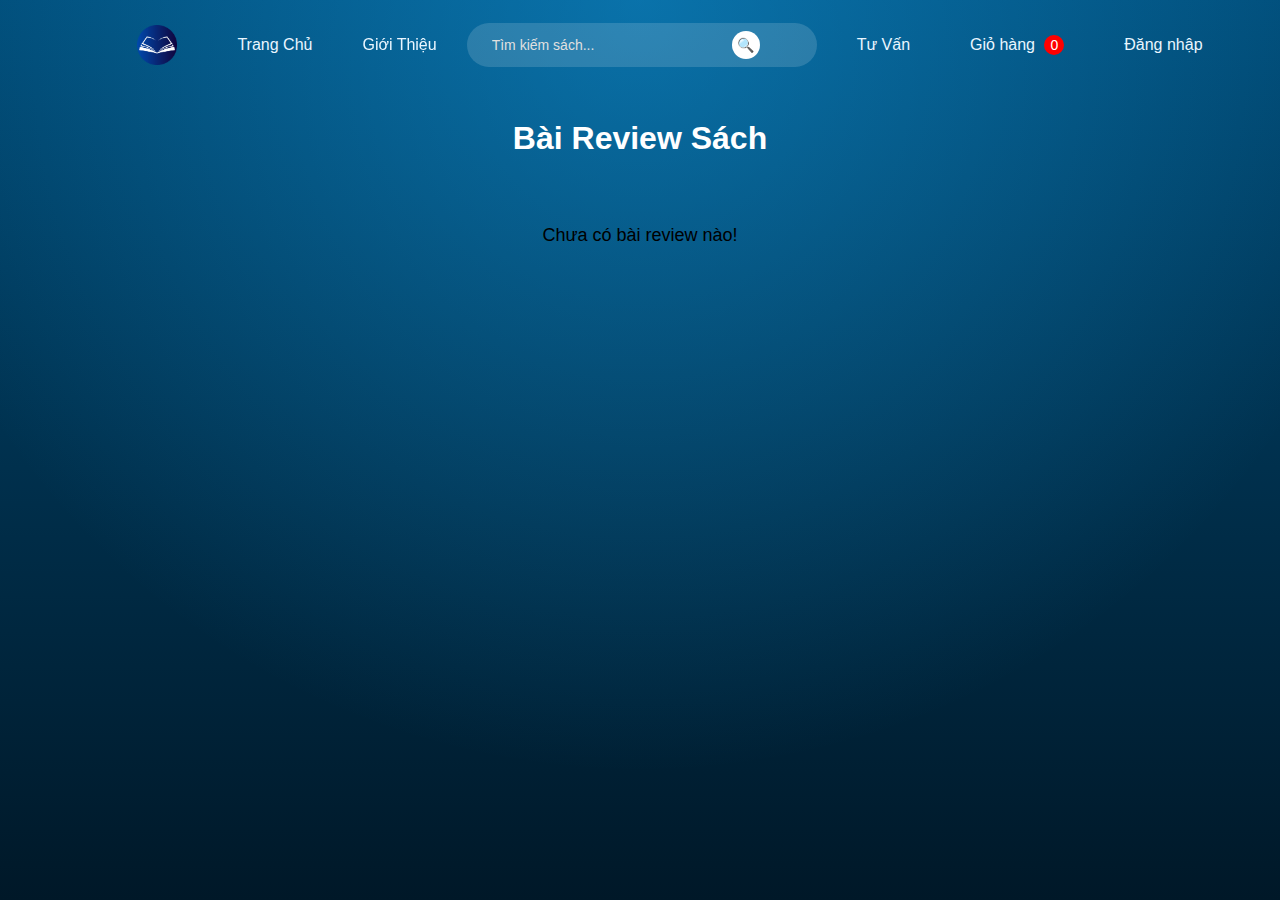
<file: DanhGia.html>
<!DOCTYPE html>
<html lang="en">
<head>
    <meta charset="UTF-8">
    <meta name="viewport" content="width=device-width, initial-scale=1.0">
    <title>Ocean Horizon</title>
    <link rel="stylesheet" href="css/index.css">
    <link rel="stylesheet" href="css/DanhGia.css">
    <link rel="icon" type="image/png" href="img/Ocean_Horizon_Website_Icon.png">
    <link rel="stylesheet" href="https://cdnjs.cloudflare.com/ajax/libs/font-awesome/6.5.0/css/all.min.css">
</head>
<body>


      <div class="bubbles">
    <span></span>
    <span></span>
    <span></span>
    <span></span>
    <span></span>
    <span></span>
    <span></span>
    <span></span>
    <span></span>
    <span></span>
  </div>
  
   
    <header>
       <a href="index.html"><img src="img/Ocean_Horizon_Website_Icon.png" alt="Ocean Horizon Logo" class="logohd"></a> 
       <a href="index.html"> Trang Chủ</a>
         <!-- Dropdown -->
  <div class="dropdown">
    <a href="about.html" class="dropbtn">Giới Thiệu</a>
    <div class="dropdown-content">
      <a href="tuyendung.html">Tuyển Dụng</a>
      <a href="DanhGia.html">Đánh Giá</a>
    </div>
  </div>

        
<!-- Ô tìm kiếm -->
<form action="#" method="get" class="search-box" onsubmit="return false;">
  <input type="text" id="searchInput" placeholder="Tìm kiếm sách..." required>
  <button type="button" onclick="searchProducts()">🔍</button>
</form>
  <a href="contact.html">Tư Vấn</a>
     <a href="shop.html" class="cart-link">
  Giỏ hàng <span id="cart-count">0</span>
</a>

      <a href="login.html" id="loginLink">Đăng nhập</a>

    </header>

  <h1>Bài Review Sách </h1>
  <div class="review-container" id="reviewsContainer"></div>

<script src="js/DanhGia.js" defer></script>
  
</body>
</html>
</file>
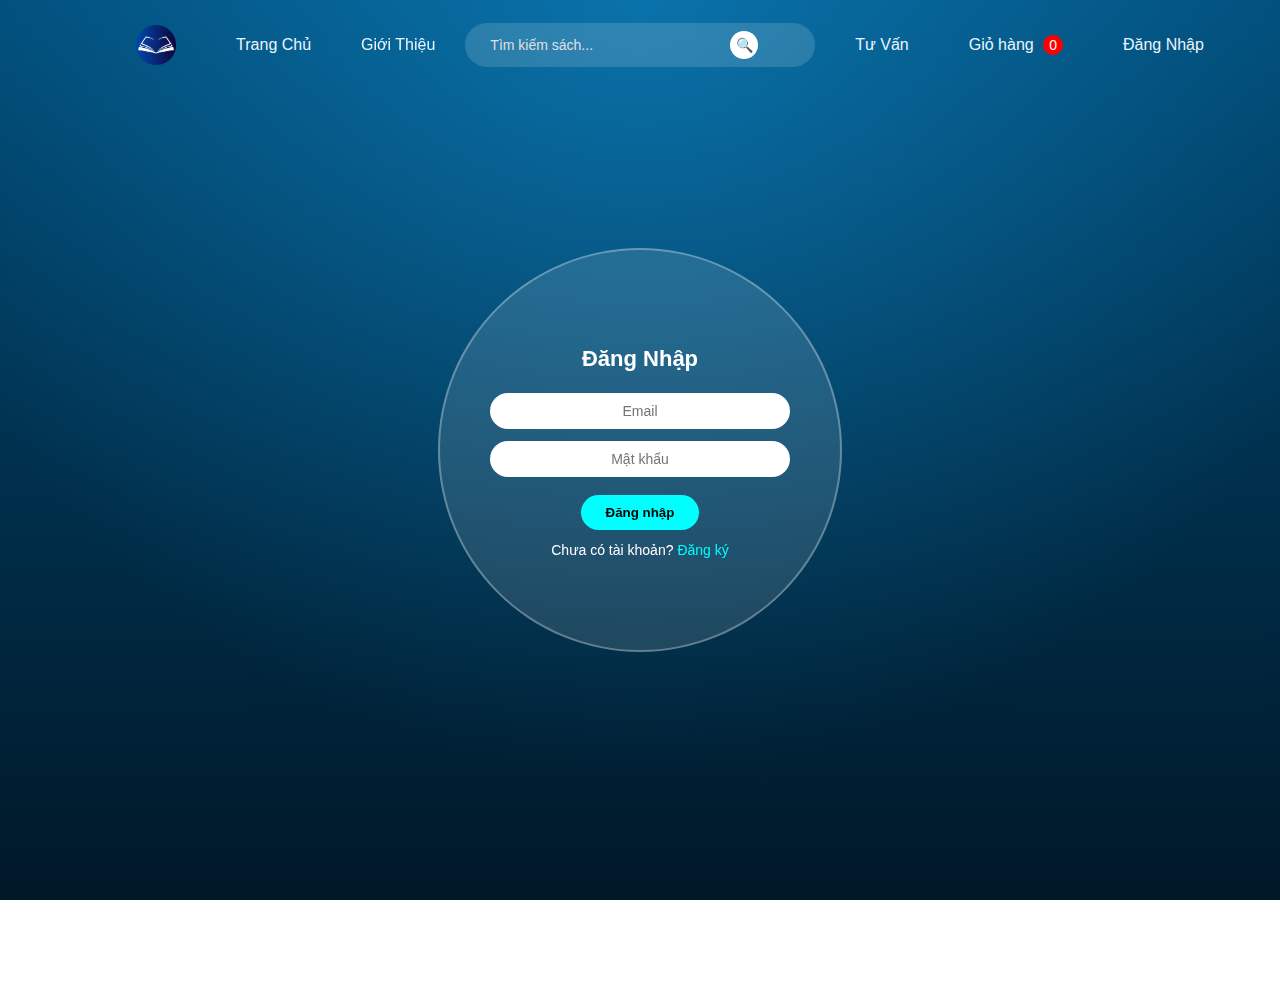
<file: login.html>
<!DOCTYPE html>
<html lang="en">
<head>
    <meta charset="UTF-8">
    <meta name="viewport" content="width=device-width, initial-scale=1.0">
    <title>Ocean Horizon | Đăng nhập</title>
    <link rel="stylesheet" href="css/index.css">
    <link rel="stylesheet" href="css/login.css">
    <link rel="icon" type="image/png" href="img/Ocean_Horizon_Website_Icon.png">
</head>
<body>
          <div class="bubbles">
    <span></span>
    <span></span>
    <span></span>
    <span></span>
    <span></span>
    <span></span>
    <span></span>
    <span></span>
    <span></span>
    <span></span>
  </div>
   <header>
       <a href="index.html"><img src="img/Ocean_Horizon_Website_Icon.png" alt="Ocean Horizon Logo" class="logohd"></a> 
       <a href="index.html"> Trang Chủ</a>
         <!-- Dropdown -->
  <div class="dropdown">
    <a href="about.html" class="dropbtn">Giới Thiệu</a>
    <div class="dropdown-content">
      <a href="tuyendung.html">Tuyển Dụng</a>
    </div>
  </div>

        
<!-- Ô tìm kiếm -->
<form action="#" method="get" class="search-box" onsubmit="return false;">
  <input type="text" id="searchInput" placeholder="Tìm kiếm sách..." required>
  <button type="button" onclick="searchProducts()">🔍</button>
</form>
  <a href="contact.html">Tư Vấn</a>
     <a href="shop.html" class="cart-link">
  Giỏ hàng <span id="cart-count">0</span>
</a>

       <a href="login.html"> Đăng Nhập</a>

    </header>
    
 <div class="form-container">

<div id="login-form" class="form-circle">
  <div class="form-content">
    <h2>Đăng Nhập</h2>
    <form>
      <input type="email" placeholder="Email" required>
      <input type="password" placeholder="Mật khẩu" required>
      <button type="submit">Đăng nhập</button>
    </form>
    <p>Chưa có tài khoản? <a href="#register-form">Đăng ký</a></p>
  </div>
</div>


  <!-- Form Đăng ký -->
  <div id="register-form" class="form-circle" style="display:none;">
    <h2>Đăng Ký</h2>
    <form>
      <input type="text" placeholder="Họ và tên" required>
      <input type="email" placeholder="Email" required>
      <input type="password" placeholder="Mật khẩu" required>
      <input type="password" placeholder="Xác nhận mật khẩu" required>
      <button type="submit">Đăng ký</button>
    </form>
    <p>Đã có tài khoản? <a href="#login-form">Đăng nhập</a></p>
  </div>
</div>

    <script src="js/login.js"></script>
</body>
</html>
</file>
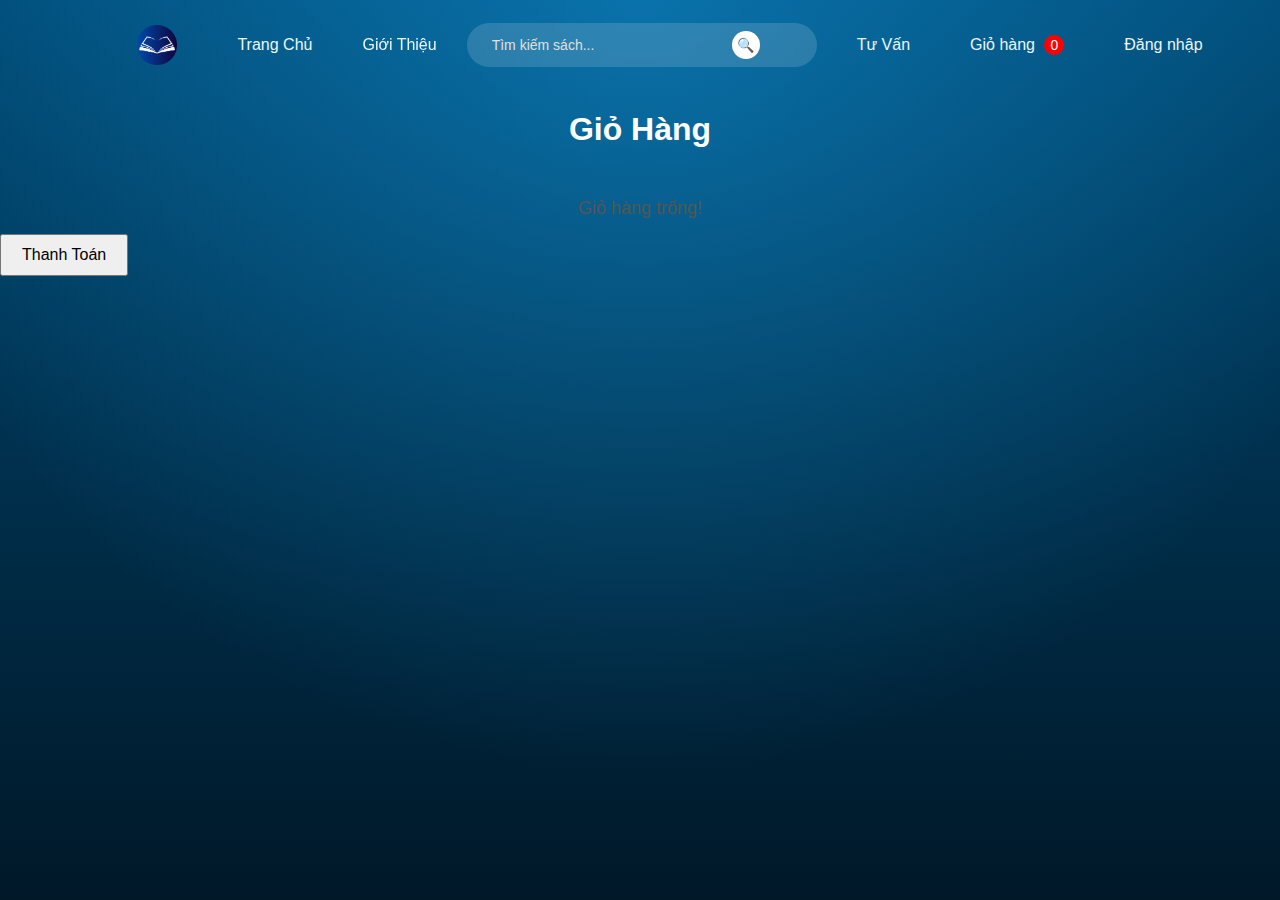
<file: shop.html>
<!DOCTYPE html>
<html lang="en">
<head>
    <meta charset="UTF-8">
    <meta name="viewport" content="width=device-width, initial-scale=1.0">
    <title>Ocean Horizon | Shop</title>
      <link rel="stylesheet" href="css/index.css">
      <link rel="stylesheet" href="css/shop.css">
    <link rel="icon" type="image/png" href="img/Ocean_Horizon_Website_Icon.png">
    <link rel="stylesheet" href="https://cdnjs.cloudflare.com/ajax/libs/font-awesome/6.5.0/css/all.min.css">
</head>
<body>
         <div class="bubbles">
    <span></span>
    <span></span>
    <span></span>
    <span></span>
    <span></span>
    <span></span>
    <span></span>
    <span></span>
    <span></span>
    <span></span>
  </div>
     <header>
       <a href="index.html"><img src="img/Ocean_Horizon_Website_Icon.png" alt="Ocean Horizon Logo" class="logohd"></a> 
       <a href="index.html"> Trang Chủ</a>
              <!-- Dropdown -->
  <div class="dropdown">
    <a href="about.html" class="dropbtn">Giới Thiệu</a>
    <div class="dropdown-content">
      <a href="tuyendung.html">Tuyển Dụng</a>
    </div>
  </div>
        
<!-- Ô tìm kiếm -->
<form action="#" method="get" class="search-box" onsubmit="return false;">
  <input type="text" id="searchInput" placeholder="Tìm kiếm sách..." required>
  <button type="button" onclick="searchProducts()">🔍</button>
</form>
  <a href="contact.html">Tư Vấn</a>
     <a href="shop.html" class="cart-link">
  Giỏ hàng <span id="cart-count">0</span>
</a>

       <a href="login.html" id="loginLink">Đăng nhập</a>

    </header>


  <h1>Giỏ Hàng</h1>
  <table class="cart-table" id="cartTable">
    <thead>
      <tr>
       
        <th>Sản phẩm</th>
        <th>Giá</th>
        <th>Xóa</th>
      </tr>
    </thead>
    <tbody id="cartBody">
      <!-- Sản phẩm sẽ được render ở đây -->
    </tbody>
  </table>

  <div class="total" id="cartTotal">Tổng: 0đ</div>

  <div class="empty-cart" id="emptyCartMsg" style="display:none;">
    Giỏ hàng trống!
  </div>


<!-- Thêm nút Thanh Toán -->
<div class="checkout-container">
  <button id="checkoutBtn">Thanh Toán</button>
</div>

<!-- Popup thanh toán -->
<div id="checkoutModal" class="modal">
  <div class="modal-content">
    <span class="close">&times;</span>
    <h2>Thanh Toán</h2>
    <p id="modalTotal">Tổng: 0đ</p>
    <button id="downloadBill">Tải Hóa Đơn</button>
    <div class="qr-container">
      <p>Quét mã QR để chuyển khoản:</p>
      <img src="img/BankQR.jpg" alt="QR Bank" class="qr-code">
    </div>
  </div>



 <script>
   function renderCart() {
      const cartItems = JSON.parse(localStorage.getItem('cart')) || [];
      const cartBody = document.getElementById('cartBody');
      const cartTotal = document.getElementById('cartTotal');
      const emptyCartMsg = document.getElementById('emptyCartMsg');

      cartBody.innerHTML = '';
      if(cartItems.length === 0) {
        document.querySelector('.cart-table').style.display = 'none';
        cartTotal.style.display = 'none';
        emptyCartMsg.style.display = 'block';
        return;
      } else {
        document.querySelector('.cart-table').style.display = 'table';
        cartTotal.style.display = 'block';
        emptyCartMsg.style.display = 'none';
      }

      let total = 0;

      cartItems.forEach((item, index) => {
        // Chuyển giá sang số
        let price = parseInt(item.price.replace(/\D/g,''));
        total += price;

        const tr = document.createElement('tr');

        tr.innerHTML = `
          <td>${item.name}</td>
          <td>${item.price}</td>
          <td><button class="remove-btn" data-index="${index}">Xóa</button></td>
        `;

        cartBody.appendChild(tr);
      });

      cartTotal.innerText = `Tổng: ${total.toLocaleString('vi-VN')}đ`;

      // Xử lý xóa
      const removeBtns = document.querySelectorAll('.remove-btn');
      removeBtns.forEach(btn => {
        btn.addEventListener('click', function() {
          const index = this.dataset.index;
          cartItems.splice(index, 1);
          localStorage.setItem('cart', JSON.stringify(cartItems));
          renderCart();
        });
      });
    }

    window.addEventListener('load', renderCart);

const checkoutBtn = document.getElementById('checkoutBtn');
const modal = document.getElementById('checkoutModal');
const closeBtn = modal.querySelector('.close');
const modalTotal = document.getElementById('modalTotal');
const downloadBill = document.getElementById('downloadBill');

checkoutBtn.addEventListener('click', () => {
  const cartItems = JSON.parse(localStorage.getItem('cart')) || [];
  let total = 0;
  cartItems.forEach(item => {
    total += parseInt(item.price.replace(/\D/g,''));
  });
  modalTotal.innerText = `Tổng: ${total.toLocaleString('vi-VN')}đ`;
  modal.style.display = 'flex';
});

closeBtn.addEventListener('click', () => {
  modal.style.display = 'none';
});

window.addEventListener('click', (e) => {
  if(e.target === modal) modal.style.display = 'none';
});

// Tải hóa đơn dưới dạng file text
downloadBill.addEventListener('click', () => {
  const cartItems = JSON.parse(localStorage.getItem('cart')) || [];
  let content = 'HÓA ĐƠN OCEAN HORIZON\n\n';
  cartItems.forEach(item => {
    content += `${item.name} - ${item.price}\n`;
  });
  let total = cartItems.reduce((sum, item) => sum + parseInt(item.price.replace(/\D/g,'')), 0);
  content += `\nTổng: ${total.toLocaleString('vi-VN')}đ\n`;
  
  const blob = new Blob([content], {type: 'text/plain'});
  const url = URL.createObjectURL(blob);
  const a = document.createElement('a');
  a.href = url;
  a.download = 'hoa_don.txt';
  a.click();
  URL.revokeObjectURL(url);
});
document.addEventListener("DOMContentLoaded", () => {
  const loginLink = document.getElementById("loginLink");
  const users = JSON.parse(localStorage.getItem("users")) || {};
  const currentUserEmail = localStorage.getItem("currentUser");
if (!loginLink) return; 
  if (currentUserEmail && users[currentUserEmail]) {
    const user = users[currentUserEmail];

    // Tạo menu user
    const userMenu = document.createElement("div");
    userMenu.classList.add("user-menu");
    userMenu.innerHTML = `
      <span class="username"> ${user.name}</span>
      <div class="dropdown-user">
        <a href="#" id="profileBtn">Hồ sơ</a>
        <a href="#" id="logoutBtn">Đăng xuất</a>
      </div>
    `;

    // Thay nút đăng nhập bằng user menu
    loginLink.replaceWith(userMenu);

    // Toggle dropdown
    const usernameSpan = userMenu.querySelector(".username");
    const dropdown = userMenu.querySelector(".dropdown-user");
    usernameSpan.addEventListener("click", () => {
      dropdown.classList.toggle("show");
    });

    // Popup hồ sơ
    const profilePopup = document.createElement("div");
    profilePopup.classList.add("profile-popup");
    profilePopup.innerHTML = `
      <div class="popup-content">
        <img src="${user.avatar || "img/default-avatar.png"}" alt="Avatar">
        <h3>${user.name}</h3>
        <p>Email: ${currentUserEmail}</p>
        <button id="closeProfile">Đóng</button>
      </div>
    `;
    document.body.appendChild(profilePopup);

    // Mở popup
    document.getElementById("profileBtn").addEventListener("click", (e) => {
      e.preventDefault();
      profilePopup.style.display = "flex";
    });

    // Đóng popup
    profilePopup.querySelector("#closeProfile").addEventListener("click", () => {
      profilePopup.style.display = "none";
    });

    // Logout
    document.getElementById("logoutBtn").addEventListener("click", (e) => {
      e.preventDefault();
      localStorage.removeItem("currentUser");
      window.location.reload();
    });
  }
});
  </script>
</body>
</html>
</file>
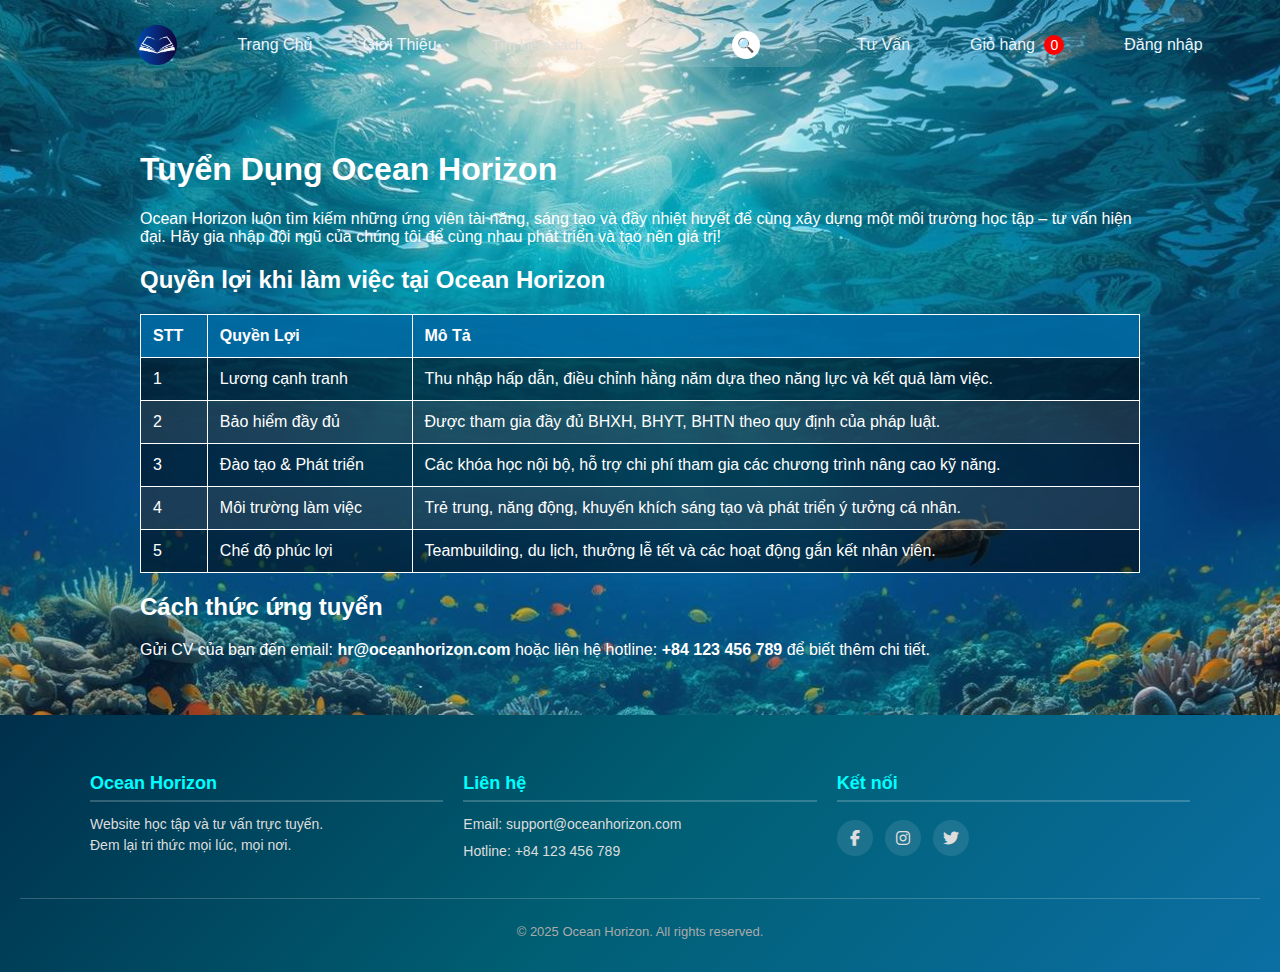
<file: tuyendung.html>
<!DOCTYPE html>
<html lang="en">
<head>
    <meta charset="UTF-8">
    <meta name="viewport" content="width=device-width, initial-scale=1.0">
    <title>Ocean Horizon</title>
    <link rel="stylesheet" href="css/index.css">
    <link rel="stylesheet" href="css/tuyendung.css">
    <link rel="icon" type="image/png" href="img/Ocean_Horizon_Website_Icon.png">
    <link rel="stylesheet" href="https://cdnjs.cloudflare.com/ajax/libs/font-awesome/6.5.0/css/all.min.css">
</head>
<body>
     <header>
       <a href="index.html"><img src="img/Ocean_Horizon_Website_Icon.png" alt="Ocean Horizon Logo" class="logohd"></a> 
       <a href="index.html"> Trang Chủ</a>
         <!-- Dropdown -->
  <div class="dropdown">
    <a href="about.html" class="dropbtn">Giới Thiệu</a>
    <div class="dropdown-content">
      <a href="tuyendung.html">Tuyển Dụng</a>
    </div>
  </div>

        
<!-- Ô tìm kiếm -->
<form action="#" method="get" class="search-box" onsubmit="return false;">
  <input type="text" id="searchInput" placeholder="Tìm kiếm sách..." required>
  <button type="button" onclick="searchProducts()">🔍</button>
</form>
  <a href="contact.html">Tư Vấn</a>
     <a href="shop.html" class="cart-link">
  Giỏ hàng <span id="cart-count">0</span>
</a>

      <a href="login.html" id="loginLink">Đăng nhập</a>


    </header>
     <!-- Nội dung chính -->
  <main class="recruitment">
    <h1>Tuyển Dụng Ocean Horizon</h1>
    <p>
      Ocean Horizon luôn tìm kiếm những ứng viên tài năng, sáng tạo và đầy nhiệt huyết để cùng xây dựng một môi trường học tập – tư vấn hiện đại.  
      Hãy gia nhập đội ngũ của chúng tôi để cùng nhau phát triển và tạo nên giá trị!
    </p>

    <h2>Quyền lợi khi làm việc tại Ocean Horizon</h2>
    <table class="benefits-table">
      <thead>
        <tr>
          <th>STT</th>
          <th>Quyền Lợi</th>
          <th>Mô Tả</th>
        </tr>
      </thead>
      <tbody>
        <tr>
          <td>1</td>
          <td>Lương cạnh tranh</td>
          <td>Thu nhập hấp dẫn, điều chỉnh hằng năm dựa theo năng lực và kết quả làm việc.</td>
        </tr>
        <tr>
          <td>2</td>
          <td>Bảo hiểm đầy đủ</td>
          <td>Được tham gia đầy đủ BHXH, BHYT, BHTN theo quy định của pháp luật.</td>
        </tr>
        <tr>
          <td>3</td>
          <td>Đào tạo & Phát triển</td>
          <td>Các khóa học nội bộ, hỗ trợ chi phí tham gia các chương trình nâng cao kỹ năng.</td>
        </tr>
        <tr>
          <td>4</td>
          <td>Môi trường làm việc</td>
          <td>Trẻ trung, năng động, khuyến khích sáng tạo và phát triển ý tưởng cá nhân.</td>
        </tr>
        <tr>
          <td>5</td>
          <td>Chế độ phúc lợi</td>
          <td>Teambuilding, du lịch, thưởng lễ tết và các hoạt động gắn kết nhân viên.</td>
        </tr>
      </tbody>
    </table>

    <h2>Cách thức ứng tuyển</h2>
    <p>
      Gửi CV của bạn đến email: <strong>hr@oceanhorizon.com</strong>  
      hoặc liên hệ hotline: <strong>+84 123 456 789</strong> để biết thêm chi tiết.
    </p>
  </main>

<!-- Footer -->
<footer class="footer">
  <div class="footer-container">
    <div class="footer-section">
      <h3>Ocean Horizon</h3>
      <p>Website học tập và tư vấn trực tuyến.<br>Đem lại tri thức mọi lúc, mọi nơi.</p>
    </div>
    
    <div class="footer-section">
      <h3>Liên hệ</h3>
      <p>Email: support@oceanhorizon.com</p>
      <p>Hotline: +84 123 456 789</p>
    </div>
    
<div class="footer-section">
  <h3>Kết nối</h3>
  <div class="social-links">
    <a href="#"><i class="fab fa-facebook-f"></i></a>
    <a href="#"><i class="fab fa-instagram"></i></a>
    <a href="#"><i class="fab fa-twitter"></i></a>
  </div>
</div>
  </div>
  <div class="footer-bottom">
    <p>&copy; 2025 Ocean Horizon. All rights reserved.</p>
  </div>
</footer>
<script>
  document.addEventListener("DOMContentLoaded", () => {
  const loginLink = document.getElementById("loginLink");
  const users = JSON.parse(localStorage.getItem("users")) || {};
  const currentUserEmail = localStorage.getItem("currentUser");
if (!loginLink) return; 
  if (currentUserEmail && users[currentUserEmail]) {
    const user = users[currentUserEmail];

    // Tạo menu user
    const userMenu = document.createElement("div");
    userMenu.classList.add("user-menu");
    userMenu.innerHTML = `
      <span class="username"> ${user.name}</span>
      <div class="dropdown-user">
        <a href="#" id="profileBtn">Hồ sơ</a>
        <a href="#" id="logoutBtn">Đăng xuất</a>
      </div>
    `;

    // Thay nút đăng nhập bằng user menu
    loginLink.replaceWith(userMenu);

    // Toggle dropdown
    const usernameSpan = userMenu.querySelector(".username");
    const dropdown = userMenu.querySelector(".dropdown-user");
    usernameSpan.addEventListener("click", () => {
      dropdown.classList.toggle("show");
    });

    // Popup hồ sơ
    const profilePopup = document.createElement("div");
    profilePopup.classList.add("profile-popup");
    profilePopup.innerHTML = `
      <div class="popup-content">
        <img src="${user.avatar || "img/default-avatar.png"}" alt="Avatar">
        <h3>${user.name}</h3>
        <p>Email: ${currentUserEmail}</p>
        <button id="closeProfile">Đóng</button>
      </div>
    `;
    document.body.appendChild(profilePopup);

    // Mở popup
    document.getElementById("profileBtn").addEventListener("click", (e) => {
      e.preventDefault();
      profilePopup.style.display = "flex";
    });

    // Đóng popup
    profilePopup.querySelector("#closeProfile").addEventListener("click", () => {
      profilePopup.style.display = "none";
    });

    // Logout
    document.getElementById("logoutBtn").addEventListener("click", (e) => {
      e.preventDefault();
      localStorage.removeItem("currentUser");
      window.location.reload();
    });
  }
});
</script>
</body>
</html>
</file>
<file: css/index.css>
body {
background:
  radial-gradient(circle at top center, rgba(24, 175, 251, 0.4), transparent 70%),
  linear-gradient(180deg, #004a75, #001828);
  background-attachment: fixed;
  font-family: "Segoe UI", Arial, sans-serif;
  height: 100%;
  margin: 0;
  padding: 0;
  overflow-x: hidden;
}

header {
  background: transparent;
  display: flex;
  justify-content: center;
  align-items: center;
  gap: 20px;
  padding: 15px 30px;
  top: 0;
  left: 0;
  width: 100vw;
  z-index: 1000;
  margin: 0;
}


header a {
  text-decoration: none;
  color: #eaf6ff;
  font-size: 16px;
  font-weight: 500;
  transition: all 0.3s ease;
  padding: 10px 20px;
  border-radius: 8px;
}

header a:hover {
  background-color: rgba(0, 180, 255, 0.3);
  transform: translateY(-2px);
}

header a.active {
  background-color: #00b4d8;
  color: #002855;
  font-weight: 600;
}

/* Form tìm kiếm trong header */
.search-box {
  display: flex;
  align-items: center;
  background: rgba(255, 255, 255, 0.15);
  border-radius: 25px;
  padding: 8px 15px; /* Giảm padding để hẹp lại */
  width: 320px; /* Thêm chiều dài tổng thể */
}

.search-box input {
  border: none;
  outline: none;
  background: transparent;
  color: #fff;
  padding: 6px 10px;
  width: 230px; /* Dài hơn */
  font-size: 14px;
}

.search-box input::placeholder {
  color: #e0e0e0;
}

.search-box button {
  background: #ffffff;
  border: none;
  border-radius: 50%;
  width: 28px; /* Nhỏ hơn để thanh trông gọn */
  height: 28px;
  cursor: pointer;
  font-size: 14px;
  display: flex;
  align-items: center;
  justify-content: center;
  color: #0B6FA4;
  transition: 0.3s;
}

.search-box button:hover {
  background: #0B6FA4;
  color: #fff;
}

.logohd {
  height: 40px; /* Điều chỉnh kích thước logo */
  float: left; /* Khoảng cách giữa logo và các link */
} 

/* Container bong bóng */
.bubbles {
  position: fixed;
  bottom: 0;
  width: 100%;
  height: 100%;
  pointer-events: none; /* để không che click */
  overflow: hidden;
  z-index: 0;
}

.bubbles span {
  position: absolute;
  bottom: -100px;
  width: 40px;
  height: 40px;
  background: rgba(255, 255, 255, 0.2);
  border-radius: 50%;
  animation: rise 15s infinite ease-in;
  animation-delay: calc(var(--i) * -2s);
}

/* Bong bóng bay lên */
@keyframes rise {
  0% {
    transform: translateY(0) scale(1);
    opacity: 1;
  }
  100% {
    transform: translateY(-110vh) scale(0.5);
    opacity: 0;
  }
}

/* Random kích thước + vị trí */
.bubbles span:nth-child(1) { left: 10%; width: 20px; height: 20px; animation-duration: 12s; }
.bubbles span:nth-child(2) { left: 20%; width: 25px; height: 25px; animation-duration: 10s; }
.bubbles span:nth-child(3) { left: 30%; width: 15px; height: 15px; animation-duration: 8s; }
.bubbles span:nth-child(4) { left: 40%; width: 40px; height: 40px; animation-duration: 14s; }
.bubbles span:nth-child(5) { left: 50%; width: 30px; height: 30px; animation-duration: 11s; }
.bubbles span:nth-child(6) { left: 60%; width: 20px; height: 20px; animation-duration: 9s; }
.bubbles span:nth-child(7) { left: 70%; width: 35px; height: 35px; animation-duration: 13s; }
.bubbles span:nth-child(8) { left: 80%; width: 25px; height: 25px; animation-duration: 10s; }
.bubbles span:nth-child(9) { left: 90%; width: 15px; height: 15px; animation-duration: 7s; }
.bubbles span:nth-child(10){ left: 95%; width: 30px; height: 30px; animation-duration: 12s; }


.intro-section {
  display: flex;
  align-items: center;
  justify-content: space-between;
  padding: 40px;
  background: transparent;
  color: white;
}

.intro-text {
  flex: 1;
  padding-right: 40px;
}

.intro-text h1 {
  font-size: 2.5rem;
  margin-bottom: 15px;
}

.intro-text p {
  font-size: 1.2rem;
  margin-bottom: 20px;
}

.slider {
  flex: 1;
  max-width: 600px; /* chỉnh cho vừa mắt */
  position: relative;
  overflow: hidden;
  border-radius: 30px 60px;
  background: #001f3f;
}

.slides {
  position: relative;
}

.slide {
  display: none;
}

.slide img {
  width: 100%;
  height: auto;
  display: block;
}

.slide.active {
  display: block;
  animation: fade 1s;
}

.dots {
  text-align: center;
  margin-top: 10px;
}

.dots span {
  height: 12px;
  width: 12px;
  margin: 0 5px;
  display: inline-block;
  border-radius: 50%;
  background: rgba(255,255,255,0.6);
  cursor: pointer;
}
.dots span.active {
  background: white;
}

@keyframes fade {
  from { opacity: 0.4; }
  to { opacity: 1; }
}


/* Container cho tất cả các section sản phẩm */
#dynamicSections {
  display: flex;
  flex-direction: column;
  gap: 40px; /* khoảng cách giữa các section */
  padding: 20px;
}

/* Mỗi section sản phẩm */
.product-section {
  background: rgba(0, 75, 109, 0.468);
  padding: 20px;
  border-radius: 12px;
}

/* Tiêu đề section */
.product-section h3 {
  color: #fff;
  margin-bottom: 20px;
  font-size: 24px;
  text-align: left;
}

/* Container các sản phẩm trong section */
.products-container {
  display: grid;
  grid-template-columns: repeat(auto-fit, minmax(220px, 1fr));
  gap: 20px;
  justify-items: center;
}

/* Sản phẩm */
.product {
  background: #fff;
  border-radius: 12px;
  overflow: hidden;
  width: 100%;
  max-width: 220px;
  box-shadow: 0 4px 10px rgba(0,0,0,0.15);
  text-align: center;
  transition: transform 0.3s;
}

.product:hover {
  transform: translateY(-5px);
}

.product img {
  width: 100%;
  height: 200px;
  object-fit: cover;
}

.product h3 {
  text-align: center;
  font-size: 16px;
  margin: 10px 0 5px 0;
}

.product .price {
  font-size: 18px;
  font-weight: bold;
  color: #052469;
}

.product .old-price {
  text-decoration: line-through;
  color: #888;
  font-size: 14px;
  margin-left: 5px;
}

.product-icons {
  display: flex;
  justify-content: center;
  gap: 10px;
  margin: 10px 0;
}

.product-icons span {
  cursor: pointer;
  font-size: 18px;
  transition: transform 0.2s;
}

.product-icons span:hover {
  transform: scale(1.2);
}

/* Responsive */
@media(max-width: 768px){
  .products-container {
    grid-template-columns: repeat(auto-fit, minmax(150px, 1fr));
  }
  .product img {
    height: 150px;
  }
}

.membership-section {
  background: #f0f8ff; /* nền nhẹ nhàng */
  padding: 60px 20px;
  font-family: Arial, sans-serif;
  text-align: center;
}

.membership-section h2 {
  font-size: 32px;
  margin-bottom: 40px;
  color: #013A63;
}

.membership-content {
  display: flex;
  flex-wrap: wrap;
  justify-content: center;
  gap: 30px; /* khoảng cách giữa 2 cột */
}

.membership-left,
.membership-right {
  background: rgba(255, 255, 255, 0.5); /* transparent */
  padding: 30px;
  border-radius: 15px;
  box-shadow: 0 4px 10px rgba(0,0,0,0.1);
  flex: 1 1 300px; /* co giãn, tối thiểu 300px */
  max-width: 500px;
}

.membership-left ul {
  list-style: disc;
  text-align: left;
  padding-left: 20px;
}

.membership-left ul li {
  margin-bottom: 10px;
  font-size: 16px;
}

.membership-pricing {
  font-size: 18px;
  text-align: center;
}

.btn-signup {
  display: inline-block;
  padding: 12px 30px;
  background: #013A63;
  color: #ffffff;
  text-decoration: none;
  font-weight: bold;
  border-radius: 8px;
  margin-top: 15px;
  transition: all 0.3s ease;
}

.btn-signup:hover {
  background: #00b7ff;
  transform: scale(1.05);
}

/* Responsive: mobile */
@media (max-width: 768px) {
  .membership-content {
    flex-direction: column;
    gap: 20px;
  }
}

/* Bọc dropdown */
.dropdown {
  position: relative;
  display: inline-block;
}

/* Nút chính */
.dropbtn {
 
  text-decoration: none;
  padding: 10px;
  display: inline-block;
}

/* Nội dung xổ xuống */
.dropdown-content {
  display: none;
  position: absolute;
  background-color: #f9f9f9;
  min-width: 150px;
  box-shadow: 0px 8px 16px rgba(0,0,0,0.2);
  z-index: 99;
  border-radius: 15px;
}

/* Link trong dropdown */
.dropdown-content a {
  color: black;
  padding: 10px;
  text-decoration: none;
  display: block;
}

/* Hover đổi màu */
.dropdown-content a:hover {
  background-color: #ddd;
}

/* Khi hover vào "Giới Thiệu" thì hiện menu */
.dropdown:hover .dropdown-content {
  display: block;
}

.user-menu {
  position: relative;
  display: inline-block;
  cursor: pointer;
}

.username {
  font-weight: bold;
  color: #333;
}

.dropdown-user {
  display: none;
  position: absolute;
  right: 0;
  top: 30px;
  background: white;
  border: 1px solid #ccc;
  border-radius: 6px;
  box-shadow: 0 4px 10px rgba(0,0,0,0.15);
  z-index: 1000;
}

.dropdown-user a {
  display: block;
  padding: 10px;
  color: #333;
  text-decoration: none;
}

.dropdown-user a:hover {
  background: #f0f0f0;
}

.dropdown-user.show {
  display: block;
}

/* Popup hồ sơ */
.profile-popup {
  display: none;
  position: fixed;
  top: 0; left: 0; right: 0; bottom: 0;
  background: rgba(0,0,0,0.5);
  justify-content: center;
  align-items: center;
  z-index: 2000;
}

.profile-popup .popup-content {
  background: white;
  padding: 20px;
  border-radius: 10px;
  width: 300px;
  text-align: center;
  box-shadow: 0 4px 15px rgba(0,0,0,0.3);
  animation: fadeIn 0.3s ease;
}

.profile-popup img {
  width: 70px;
  height: 70px;
  border-radius: 50%;
  margin-bottom: 10px;
}

.profile-popup h3 {
  color: rgb(0, 22, 104);
  margin: 10px 0;
}

.profile-popup p {
  margin-bottom: 15px;
  font-size: 14px;
  color: #555;
}

.profile-popup button {
  padding: 8px 15px;
  background: #0077b6;
  border: none;
  color: white;
  border-radius: 6px;
  cursor: pointer;
}

.profile-popup button:hover {
  background: #005f87;
}

@keyframes fadeIn {
  from { transform: scale(0.9); opacity: 0; }
  to { transform: scale(1); opacity: 1; }
}

.username {
  color: #fff;
}

/* Modal nền */
.modal {
  display: none;
  position: fixed;
  top: 0;
  left: 0;
  width: 100%;
  height: 100%;
  background: rgba(0,0,0,0.4);
  justify-content: center;
  align-items: center;
  z-index: 1000;
}

/* Nội dung modal nhỏ */
.modal-content {
  background: white;
  padding: 15px 20px;
  border-radius: 10px;
  width: 300px;
  max-width: 90%;
  text-align: center;
  position: relative;
}

.modal-content img {
  width: 80%;
  margin: 10px 0;
  border-radius: 5px;
}

.close-btn {
  position: absolute;
  top: 5px;
  right: 10px;
  font-size: 22px;
  cursor: pointer;
  color: #333;
}



.footer-bottom {
  margin-top: 30px;
  text-align: center;
  border-top: 1px solid rgba(255, 255, 255, 0.2);
  padding-top: 12px;
  font-size: 13px;
  color: #aaa;
}
/* Footer */
.footer {
  background: linear-gradient(135deg, #002f4b, #005f73, #0b6fa4);
  color: #fff;
  padding: 40px 20px 20px;
  font-family: "Segoe UI", Arial, sans-serif;
}

.footer-container {
  display: grid;
  grid-template-columns: repeat(auto-fit, minmax(220px, 1fr));
  gap: 20px;
  max-width: 1100px;
  margin: auto;
  text-align: left;
}

.footer-section h3 {
  margin-bottom: 12px;
  font-size: 18px;
  font-weight: bold;
  color: #0ff;
  border-bottom: 2px solid rgba(255, 255, 255, 0.2);
  padding-bottom: 6px;
}

.footer-section p,
.footer-section a {
  font-size: 14px;
  color: #ddd;
  text-decoration: none;
  display: block;
  margin: 6px 0;
  line-height: 1.5;
  transition: color 0.3s, transform 0.3s;
}

.footer-section a:hover {
  color: #0ff;
  transform: translateX(5px);
}

.product-name {
  color: #00244b !important; /* bắt buộc ghi đè */
  font-weight: bold;
}
.social-links {
  display: flex;
  gap: 12px;
  margin-top: 8px;
}

.social-links a {
  background: rgba(255, 255, 255, 0.1);
  width: 36px;
  height: 36px;
  border-radius: 50%;
  display: flex;
  align-items: center;
  justify-content: center;
  font-size: 16px;
  transition: all 0.3s ease;
}

.social-links a:hover {
  background: #0ff;
  color: #002f4b;
  transform: scale(1.1);
}

#cart-count {
  background: red;
  color: white;
  padding: 2px 6px;
  border-radius: 50%;
  font-size: 14px;
  margin-left: 5px;
  transition: transform 0.3s;
  display: inline-block;
}

#cart-count.bump {
  transform: scale(1.5);
}

@media (max-width: 768px) {
  header {
    flex-wrap: wrap;
    justify-content: space-between;
    padding: 10px 15px;
  }
  header a {
    font-size: 14px;
    padding: 8px 12px;
  }
  .search-box input {
    width: 100px;
  }
}
@media (max-width: 480px) {
  .search-box {
    width: 100%;
    margin-top: 10px;
  }
  .search-box input {
    width: 100%;
  }
}

/* --- Nút Lên Đầu Trang --- */
#scrollTopBtn {
  position: fixed;
  bottom: 30px;
  right: 30px;
  background-color: #0077b6; /* xanh dương biển */
  color: white;
  border: none;
  border-radius: 50%;
  width: 45px;
  height: 45px;
  font-size: 20px;
  cursor: pointer;
  box-shadow: 0 4px 8px rgba(0,0,0,0.3);
  transition: all 0.3s ease;
  display: none; /* Mặc định ẩn */
  z-index: 999;
}

#scrollTopBtn:hover {
  background-color: #00b4d8;
  transform: scale(1.1);
}

@keyframes oceanFlow {
  0% { background-position: 0% 50%; }
  50% { background-position: 100% 50%; }
  100% { background-position: 0% 50%; }
}

#eventBannerContainer h2 {
  text-shadow: 0 0 12px #fff5, 0 0 25px #00c2ff;
  animation: glowPulse 2.5s infinite;
}

@keyframes glowPulse {
  0%, 100% { text-shadow: 0 0 12px #00f2fe, 0 0 25px #4facfe; }
  50% { text-shadow: 0 0 20px #ffd60a, 0 0 40px #ffea00; }
}



/* ----- Star rating badge + popup ----- */
.star-rating-wrapper {
  position: absolute;
  top: 8px;
  right: 8px;
  z-index: 6;
  display: inline-flex;
  align-items: center;
  gap: 6px;
  padding: 4px 8px;
  border-radius: 8px;
  background: rgba(0, 0, 0, 0.65);
  color: #fff;
  font-size: 13px;
  cursor: pointer;
  box-shadow: 0 6px 16px rgba(0,0,0,0.25);
  user-select: none;
}

/* small star icon inside badge */
.star-rating-wrapper .badge-star {
  font-size: 14px;
  color: #ffd54a;
}

/* popup chứa 5 sao */
.star-popup {
  display: none ; /* !important để override mọi inline style */
  position: absolute;
  top: 36px;
  right: 0;
  background: #ffffff;
  padding: 6px 8px;
  border-radius: 10px;
  box-shadow: 0 10px 30px rgba(2,6,23,0.2);
  z-index: 30;
  display: flex;
  align-items: center;
  gap: 6px;
}

/* mỗi ngôi sao trong popup */
.star-popup .star {
  font-size: 20px;
  color: #cfcfcf; /* mờ mặc định */
  transition: color 0.12s ease, transform 0.12s ease;
  cursor: pointer;
  display: inline-block;
  line-height: 1;
  -webkit-user-select: none;
  user-select: none;
}

/* khi hover (preview) — sáng và hơi phồng */
.star-popup .star.hover,
.star-popup .star.selected {
  color: #ffcc33;
  transform: scale(1.12);
}

/* khi popup hiện thì tăng contrast badge */
.star-rating-wrapper.open {
  background: rgba(0,0,0,0.85);
}

/* responsive: thu nhỏ popup trên mobile */
@media (max-width: 420px) {
  .star-popup { transform: scale(0.96); }
  .star-popup .star { font-size: 18px; }
}

.modal-detail {
  display: none;
  position: fixed;
  top: 0; left: 0;
  width: 100%; height: 100%;
  backdrop-filter: blur(6px);
  background: rgba(0,0,0,0.5);
  justify-content: center;
  align-items: center;
  z-index: 1000;
}

.modal-detail-content {
  background: #f9f9f9;
  color: #111;
  border-radius: 15px;
  max-width: 700px;
  width: 90%;
  display: flex;
  overflow: hidden;
  box-shadow: 0 15px 30px rgba(0,0,0,0.3);
}

.modal-detail-left {
  flex: 1;
  background: #eee;
}

.modal-detail-left img {
  width: 100%;
  height: 100%;
  object-fit: cover;
}

.modal-detail-right {
  flex: 1;
  padding: 20px 25px;
  display: flex;
  flex-direction: column;
  gap: 10px;
}

.modal-detail-right h2 {
  margin: 0;
  font-size: 1.6em;
  color: #333;
}

.close-btn {
  position: absolute;
  top: 10px;
  right: 15px;
  font-size: 1.5em;
  cursor: pointer;
  color: #333;
}

@media (max-width: 768px) {
  .modal-detail-content {
    flex-direction: column;
  }
  .modal-detail-left {height: 250px;}
}

/* ----- Overlay nền ----- */
#loading {
  position: fixed;
  inset: 0;
  display: flex;
  justify-content: center;
  align-items: center;
  background: radial-gradient(circle at center, #00122a 0%, #000815 100%);
  z-index: 9999;
  transition: opacity 0.6s ease, visibility 0.6s ease;
}

/* ----- Dòng nước xoay ----- */
.water-spinner {
  position: relative;
  width: 80px;
  height: 80px;
  border: 4px solid transparent;
  border-top: 4px solid rgba(123, 0, 255, 0.6);
  border-right: 4px solid rgba(80, 0, 200, 0.3);
  border-radius: 50%;
  animation: swirl 1.5s linear infinite;
  box-shadow:
    0 0 25px rgba(123, 0, 255, 0.6),
    inset 0 0 15px rgba(123, 0, 255, 0.3);
  filter: blur(0.4px);
}

/* ----- Vòng trong (xoáy nhỏ hơn) ----- */
.water-spinner::before {
  content: "";
  position: absolute;
  inset: 10px;
  border: 3px solid transparent;
  border-top: 3px solid rgba(160, 80, 255, 0.5);
  border-radius: 50%;
  animation: swirl 1.8s linear infinite reverse;
  filter: blur(0.3px);
}

/* ----- Vòng ngoài (hiệu ứng xoáy mờ) ----- */
.water-spinner::after {
  content: "";
  position: absolute;
  inset: -10px;
  border: 2px solid transparent;
  border-top: 2px solid rgba(123, 0, 255, 0.2);
  border-radius: 50%;
  animation: swirl 2.5s linear infinite;
  filter: blur(1px);
}

/* ----- Animation xoay ----- */
@keyframes swirl {
  from { transform: rotate(0deg); }
  to { transform: rotate(360deg); }
}

/* ----- Ẩn khi load xong ----- */
#loading.hidden {
  opacity: 0;
  visibility: hidden;
}

/* Hiệu ứng sách rực cháy */
/* Sửa sách sự kiện có nền tương phản tốt */
.book-on-fire {
  position: relative;
  animation: fireGlow 2s ease-in-out infinite alternate;
  transform-origin: center;
  border: 2px solid #ff6b00;
  background: linear-gradient(135deg, rgba(255, 255, 255, 0.9), rgba(255, 235, 205, 0.9)) !important;
  backdrop-filter: blur(10px);
}

@keyframes fireGlow {
  0% {
    box-shadow: 0 0 10px #ff6b00, 0 0 20px #ff8c00, 0 0 30px #ff4500;
    transform: scale(1);
  }
  100% {
    box-shadow: 0 0 20px #ff8c00, 0 0 40px #ff4500, 0 0 60px #ff0000;
    transform: scale(1.02);
  }
}

/* Hoặc nếu muốn nền trắng hoàn toàn */
.book-on-fire.alternative {
  background: white !important;
  border: 2px solid #ff6b00;
  box-shadow: 
    0 0 20px #ff8c00,
    0 0 40px #ff4500,
    0 4px 15px rgba(0, 0, 0, 0.2) !important;
}

/* Đảm bảo chữ vẫn đọc được */
.book-on-fire .product-name,
.book-on-fire .price,
.book-on-fire .old-price {
  color: #333 !important;
  text-shadow: 0 1px 2px rgba(255, 255, 255, 0.8);
}
/* Lửa bùng cháy */
.fire-particles {
  position: absolute;
  top: -10px;
  left: 0;
  width: 100%;
  height: 20px;
  pointer-events: none;
  z-index: 10;
}

.fire-particle {
  position: absolute;
  width: 4px;
  height: 4px;
  background: #ff4500;
  border-radius: 50%;
  animation: fireRise 1.5s ease-out infinite;
}

@keyframes fireRise {
  0% {
    transform: translateY(0) scale(1);
    opacity: 1;
  }
  100% {
    transform: translateY(-30px) scale(0);
    opacity: 0;
  }
}

/* Badge sách sự kiện - sang trọng */
/* Badge sách sự kiện - tương phản tốt với mọi nền */
.featured-badge {
  position: absolute;
  top: 12px;
  left: 12px;
  background: linear-gradient(135deg, #ff6b6b, #ff8e53);
  color: white;
  padding: 6px 12px;
  border-radius: 20px;
  font-size: 11px;
  font-weight: bold;
  z-index: 10;
  animation: badgePulse 2s ease-in-out infinite;
  box-shadow: 
    0 4px 20px rgba(255, 107, 107, 0.6),
    0 0 0 2px rgba(255, 255, 255, 0.8),
    0 0 0 4px rgba(255, 107, 107, 0.3);
  border: none;
  text-shadow: 0 1px 3px rgba(0, 0, 0, 0.5);
  letter-spacing: 0.5px;
  white-space: nowrap;
}

@keyframes badgePulse {
  0%, 100% { 
    transform: scale(1);
    box-shadow: 
      0 4px 20px rgba(255, 107, 107, 0.6),
      0 0 0 2px rgba(255, 255, 255, 0.8),
      0 0 0 4px rgba(255, 107, 107, 0.3);
  }
  50% { 
    transform: scale(1.05);
    box-shadow: 
      0 6px 30px rgba(255, 107, 107, 0.8),
      0 0 0 2px rgba(255, 255, 255, 1),
      0 0 0 4px rgba(255, 107, 107, 0.5);
  }
}

/* Thêm viền trắng cho chữ để dễ đọc hơn nữa */
.featured-badge::before {
  content: '';
  position: absolute;
  top: -2px;
  left: -2px;
  right: -2px;
  bottom: -2px;
  background: rgba(255, 255, 255, 0.2);
  border-radius: 22px;
  z-index: -1;
  filter: blur(2px);
}
</file>
<file: css/lienhe.css>
/* 🌊 GIAO DIỆN LIÊN HỆ - OCEAN HORIZON */
main.contact-container {
  max-width: 1200px;
  margin: 60px auto;
  padding: 40px;
  border-radius: 20px;
  background: linear-gradient(
    145deg,
    rgba(0, 31, 63, 0.85),
    rgba(11, 111, 164, 0.75)
  );
  box-shadow: 0 8px 25px rgba(0, 0, 0, 0.4);
  backdrop-filter: blur(8px);
  color: #f5f7fa;
  font-family: "Segoe UI", Arial, sans-serif;
}

/* Tiêu đề chính */
.contact-container h2 {
  text-align: center;
  color: #b5faff;
  text-shadow: 0 0 10px rgba(0, 255, 255, 0.5), 0 0 20px rgba(0, 150, 255, 0.3);
  font-family: "Segoe UI", Arial, sans-serif;
  font-size: 28px;
  letter-spacing: 1px;
  margin-bottom: 40px;
  text-shadow: 0 2px 5px rgba(0, 0, 0, 0.3);
}

/* Bố cục hai cột */
.contact-info {
  display: flex;
  flex-wrap: wrap;
  justify-content: space-between;
  gap: 40px;
}

/* Cột trái: thông tin liên hệ */
.contact-left {
  flex: 1;
  min-width: 300px;
}

.contact-left img {
  width: 100%;
  border-radius: 12px;
  margin-bottom: 20px;
  box-shadow: 0 4px 15px rgba(0, 0, 0, 0.3);
}

.contact-left p {
  font-size: 15px;
  margin: 8px 0;
  color: #e0e0e0;
  line-height: 1.6;
}

.contact-left h3 {
  color: #00b4d8;
  font-size: 18px;
  margin-top: 25px;
  margin-bottom: 10px;
}

.contact-left iframe {
  width: 100%;
  height: 300px;
  border: none;
  border-radius: 12px;
  box-shadow: 0 4px 15px rgba(0, 0, 0, 0.3);
}

/* Cột phải: form liên hệ */
.contact-right {
  flex: 1;
  min-width: 320px;
}

.contact-right h3 {
  color: #00b4d8;
  font-size: 18px;
  margin-bottom: 15px;
}

.contact-right form {
  display: flex;
  flex-direction: column;
  gap: 15px;
}

/* Input + textarea */
.contact-right input,
.contact-right textarea {
  background: rgba(255, 255, 255, 0.1);
  border: 1px solid rgba(255, 255, 255, 0.25);
  border-radius: 8px;
  padding: 12px 14px;
  color: #fff;
  font-size: 15px;
  transition: 0.3s ease;
}

.contact-right input::placeholder,
.contact-right textarea::placeholder {
  color: #b0b0b0;
}

.contact-right input:focus,
.contact-right textarea:focus {
  border-color: #00b4d8;
  background: rgba(255, 255, 255, 0.15);
  outline: none;
}

/* Nút gửi */
.contact-right button {
  background: linear-gradient(90deg, #00b4d8, #0077b6);
  border: none;
  border-radius: 8px;
  padding: 12px;
  color: white;
  font-size: 16px;
  cursor: pointer;
  font-weight: 500;
  transition: transform 0.3s ease, box-shadow 0.3s ease;
}

.contact-right button:hover {
  transform: translateY(-3px);
  box-shadow: 0 6px 20px rgba(0, 180, 216, 0.5);
}

/* Khu vực danh sách cửa hàng */
.store-contacts {
  margin-top: 60px;
}

.store-contacts .section-title {
  color: #b5faff;
  text-align: center;
  font-family: "Segoe UI", Arial, sans-serif;
  font-size: 24px;
  margin-bottom: 30px;
}

.store-group {
  background: rgba(0, 0, 0, 0.25);
  border: 1px solid rgba(255, 255, 255, 0.15);
  border-radius: 15px;
  padding: 20px;
  margin-bottom: 30px;
  box-shadow: 0 4px 15px rgba(0, 0, 0, 0.3);
}

.store-group h3 {
  color: #00b4d8;
  margin-bottom: 10px;
}

.store-group p {
  color: #e0e0e0;
  font-size: 15px;
  margin-bottom: 6px;
}

.store-images {
  display: flex;
  flex-wrap: wrap;
  gap: 10px;
  margin-top: 10px;
}

.store-images img {
  width: 120px;
  border-radius: 8px;
  transition: transform 0.3s ease, box-shadow 0.3s ease;
}

.store-images img:hover {
  transform: scale(1.05);
  box-shadow: 0 4px 20px rgba(0, 180, 216, 0.5);
}

/* Responsive */
@media (max-width: 768px) {
  .contact-info {
    flex-direction: column;
  }
  main.contact-container {
    padding: 20px;
  }
  .store-images img {
    width: 100px;
  }
}

/* === Nút mở chat === */
.chatbot-button {
  position: fixed;
  bottom: 20px;
  right: 20px;
  background: #0077b6;
  color: white;
  border-radius: 50%;
  width: 55px;
  height: 55px;
  display: flex;
  align-items: center;
  justify-content: center;
  font-size: 26px;
  box-shadow: 0 4px 10px rgba(0,0,0,0.2);
  cursor: pointer;
  transition: transform 0.2s ease;
  z-index: 10000;
}
.chatbot-button:hover {
  transform: scale(1.1);
}

/* === Cửa sổ chat popup === */
.chatbot-popup {
  position: fixed;
  bottom: 90px;
  right: 20px;
  width: 320px;
  background: #ffffff;
  border: 1px solid #dcdcdc;
  border-radius: 12px;
  box-shadow: 0 0 12px rgba(0,0,0,0.15);
  font-family: 'Segoe UI', sans-serif;
  display: none;
  flex-direction: column;
  overflow: hidden;
  z-index: 9999;
}

.chatbot-popup.active {
  display: flex;
  animation: fadeIn 0.3s ease;
}

@keyframes fadeIn {
  from { opacity: 0; transform: translateY(10px); }
  to { opacity: 1; transform: translateY(0); }
}

.chatbot-header {
  background: #0077b6;
  color: white;
  padding: 10px;
  font-weight: bold;
  display: flex;
  justify-content: space-between;
  align-items: center;
}

.close-btn {
  cursor: pointer;
  font-size: 16px;
}

.chatbot-body {
  padding: 10px;
  height: 280px;
  overflow-y: auto;
  display: flex;
  flex-direction: column;
  gap: 8px;
}

.chatbot-footer {
  display: flex;
  border-top: 1px solid #ddd;
}

.chatbot-footer input {
  flex: 1;
  border: none;
  padding: 8px;
  outline: none;
}

.chatbot-footer button {
  background: #0077b6;
  color: white;
  border: none;
  padding: 0 16px;
  cursor: pointer;
}

.user-message, .bot-message {
  padding: 8px 12px;
  border-radius: 10px;
  max-width: 80%;
  line-height: 1.4;
}

.user-message {
  background: #0077b6;
  color: white;
  align-self: flex-end;
}

.bot-message {
  background: #f1f1f1;
  color: #333;
  align-self: flex-start;
}
</file>
<file: css/DanhGia.css>
h1 {
      text-align: center;
      margin: 30px 0;
      color: #ffffff;
    }
 .review-container {
      display: grid;
      grid-template-columns: repeat(auto-fit, minmax(300px, 1fr));
      gap: 20px;
      padding: 20px;
      max-width: 1000px;
      margin: auto;
    }
    .review-card {
      background: #fff;
      border-radius: 10px;
      box-shadow: 0 4px 10px rgba(0, 0, 0, 0.1);
      padding: 15px;
      text-align: center;
      transition: transform 0.3s;
      opacity: 0;
      transform: translateY(30px);
    }
    .review-card.show {
      opacity: 1;
      transform: translateY(0);
    }
    .review-card img {
      width: 100%;
      height: 200px;
      object-fit: cover;
      border-radius: 8px;
    }
    .review-card h3 {
      margin: 10px 0 5px;
      color: #0B6FA4;
    }
    .review-card p {
      font-size: 14px;
      color: #444;
    }
    .stars {
      color: #ffb400;
      font-size: 18px;
      margin-bottom: 8px;
    }
</file>
<file: css/login.css>
.form-container {
  position: relative;
  width: 100%;
  height: 100vh;               /* chiếm toàn màn hình */
  display: flex;
  justify-content: center;     /* căn giữa ngang */
  align-items: center;         /* căn giữa dọc */
}
/* Form hình tròn */
.form-circle {
  position: fixed;
  top: 50%;
  left: 50%;
  transform: translate(-50%, -50%);
  width: 350px;
  height: 350px;
  border-radius: 50%;
  background: rgba(255, 255, 255, 0.12);
  backdrop-filter: blur(12px);
  border: 2px solid rgba(255, 255, 255, 0.3);
  display: flex;
  justify-content: center;   /* căn giữa dọc */
  align-items: center;       /* căn giữa ngang */
  color: #fff;
  padding: 25px;
  z-index: 2;
  text-align: center;
  overflow: hidden; /* để ẩn gợn sóng thừa */

}

/* Bao quanh nội dung bên trong */
.form-content {
  width: 100%;
  display: flex;
  flex-direction: column;
  align-items: center;   /* căn ngang */
  justify-content: center; /* căn dọc */
}

/* Tiêu đề */
.form-circle h2 {
  margin-bottom: 15px;
  font-size: 22px;
  font-weight: bold;
}

/* Ô nhập */
.form-circle input {
  width: 80%;
  padding: 10px;
  margin: 6px 0;
  border: none;
  border-radius: 25px;
  outline: none;
  text-align: center;
  font-size: 14px;
}

/* Nút bấm */
.form-circle button {
  margin-top: 12px;
  padding: 10px 25px;
  border: none;
  border-radius: 25px;
  background: #0ff;
  color: #000;
  font-weight: bold;
  cursor: pointer;
  transition: background 0.3s;
}

.form-circle button:hover {
  background: #fff;
}

/* Text nhỏ */
.form-circle p {
  margin-top: 12px;
  font-size: 14px;
}

.form-circle a {
  color: #0ff;
  text-decoration: none;
}
</file>
<file: css/shop.css>
h1 {
    color: #fff;
      text-align: center;
      margin-bottom: 30px;
    }

    .cart-table {
      width: 100%;
      border-collapse: collapse;
      margin-bottom: 20px;
      background: #fff;
      border-radius: 10px;
      overflow: hidden;
    }

    .cart-table th, .cart-table td {
      padding: 12px;
      text-align: center;
      border-bottom: 1px solid #ddd;
    }

    .cart-table th {
      background: #093553;
      color: #fff;
    }

    .cart-table img {
      width: 80px;
      border-radius: 6px;
    }

    .remove-btn {
      padding: 5px 10px;
      background: #ff4d4d;
      color: #fff;
      border: none;
      border-radius: 6px;
      cursor: pointer;
      transition: 0.3s;
    }

    .remove-btn:hover {
      background: #cc0000;
    }

    .total {
      text-align: right;
      font-size: 20px;
      font-weight: bold;
    }

    .empty-cart {
      text-align: center;
      font-size: 18px;
      color: #555;
      margin-top: 50px;
    }

    a.back-home {
      display: inline-block;
      margin-top: 20px;
      text-decoration: none;
      background: #093553;
      color: #fff;
      padding: 10px 20px;
      border-radius: 8px;
      transition: 0.3s;
    }

    a.back-home:hover {
      background: #063048;
    }

/* CSS popup */
.modal {
  display: none;
  position: fixed;
  z-index: 1000;
  left: 0; top: 0;
  width: 100%; height: 100%;
  background-color: rgba(0,0,0,0.5);
  justify-content: center; align-items: center;
}

.modal-content {
  background-color: #fff;
  padding: 20px 30px;
  border-radius: 8px;
  text-align: center;
  position: relative;
  max-width: 400px;
  margin: auto;
}

.close {
  position: absolute;
  top: 10px; right: 15px;
  font-size: 24px;
  cursor: pointer;
}

.qr-container img {
  width: 150px;
  margin-top: 10px;
}

#checkoutBtn {
  margin-top: 15px;
  padding: 10px 20px;
  font-size: 16px;
  cursor: pointer;
}
</file>
<file: css/tuyendung.css>
body {
  background-image: url("../img/OceanTuyenDung.jpg");
  background-size: cover;       /* Hình vừa với màn hình */
  background-repeat: no-repeat; /* Không lặp lại hình */
  background-position: center;  /* Canh giữa hình */
  color: #fff;                  /* Chữ mặc định màu trắng */
}

/* Nội dung trang tuyển dụng */
.recruitment {
  padding: 40px 20px;
  max-width: 1000px;
  margin: auto;
}

/* Tiêu đề */
.recruitment h1, 
.recruitment h2 {
  color: #fff;
}

/* Bảng quyền lợi */
.benefits-table {
  width: 100%;
  border-collapse: collapse;
  margin: 20px 0;
  background: rgba(0, 0, 0, 0.5); /* nền mờ để dễ đọc */
  color: #fff;
}

.benefits-table th, 
.benefits-table td {
  border: 1px solid #fff; /* viền trắng */
  padding: 12px;
  text-align: left;
}

.benefits-table th {
  background: rgba(0, 119, 182, 0.8); /* xanh trong mờ */
  color: #fff;
}

.benefits-table tr:nth-child(even) {
  background: rgba(255, 255, 255, 0.1); /* hàng chẵn nền nhạt mờ */
}
</file>
